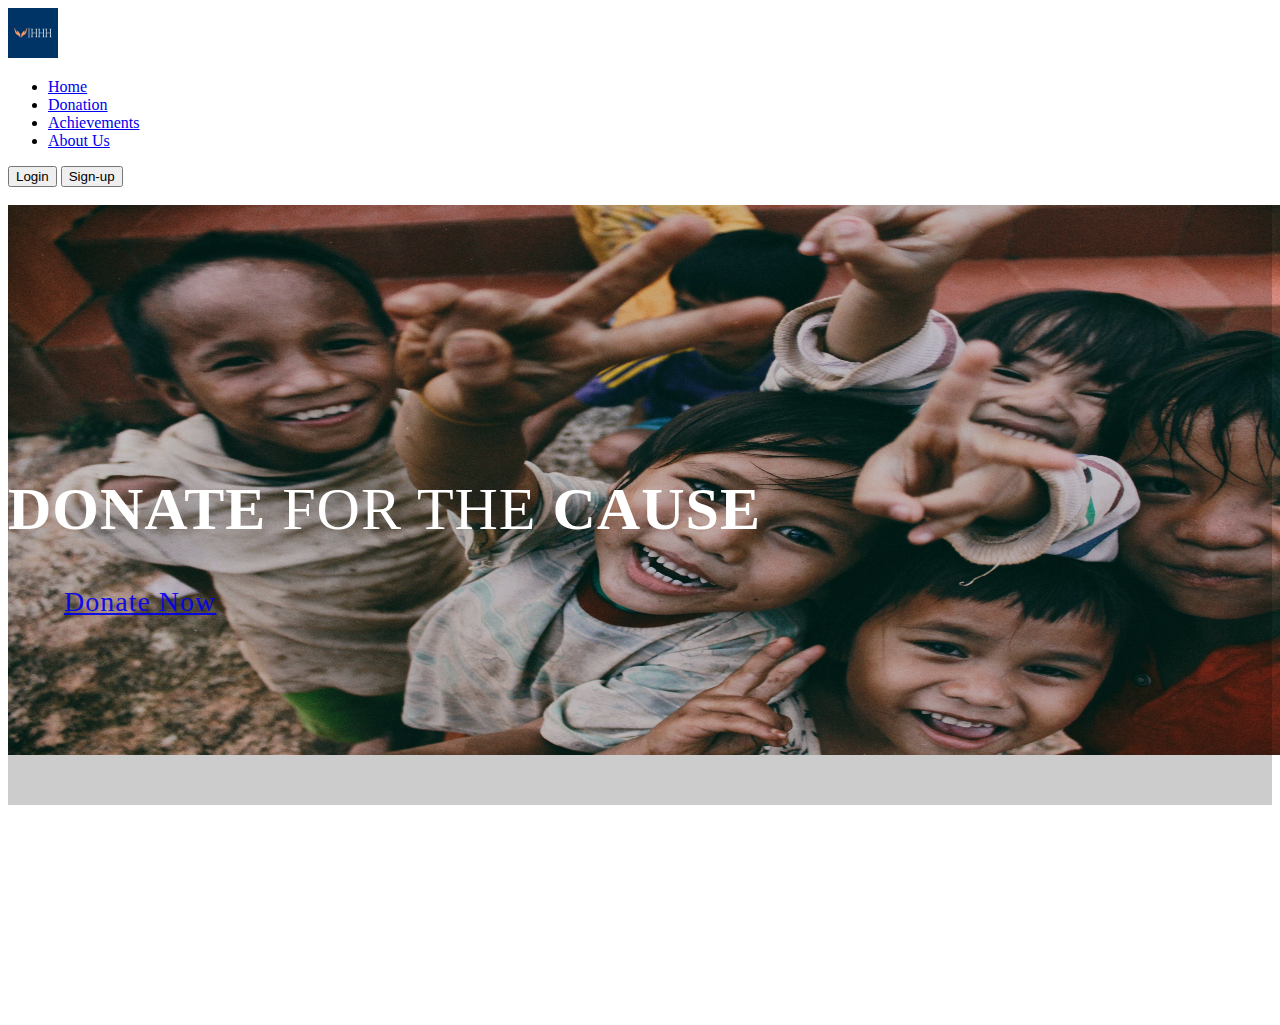
<file: index.html>
<!DOCTYPE html>
<html lang="en" dir="ltr">
  <head>
    <meta charset="utf-8">
    <title>Helping Hands</title>
    <link href="https://cdn.jsdelivr.net/npm/bootstrap@5.3.0/dist/css/bootstrap.min.css" rel="stylesheet" integrity="sha384-9ndCyUaIbzAi2FUVXJi0CjmCapSmO7SnpJef0486qhLnuZ2cdeRhO02iuK6FUUVM" crossorigin="anonymous">
    <link rel="stylesheet" href="style1.css">
  </head>
  <body>

    <header class="p-3 text-bg-dark">
  <div class="container">
    <div class="d-flex flex-wrap align-items-center justify-content-center justify-content-lg-start">
      <a href="index.html" class="d-flex align-items-center mb-2 mb-lg-0 text-white text-decoration-none">
        <img class="image"src="./images/logo.jpg" height="50px">
      </a>

      <ul class="nav col-12 col-lg-auto me-lg-auto mb-2 justify-content-center mb-md-0">
        <li><a href="index.html" class="nav-link px-2 text-secondary">Home</a></li>
        <li><a href="donation.html" class="nav-link px-2 text-white">Donation</a></li>
        <li><a href="achievement.html" class="nav-link px-2 text-white">Achievements</a></li>
        <li><a href="about_us.html" class="nav-link px-2 text-white">About Us</a></li>
      </ul>

      <div class="text-end">
        <a href="login.html"><button type="button" class="btn btn-outline-light me-2">Login</button></a>
        <a href="signup.html"><button type="button" class="btn btn-warning">Sign-up</button></a>
      </div>
    </div>
  </div>

  </header>
<div class="l1">
  <img class="imaage"src="images/pic.jpg" alt="">
  <div class="l2"></div>
  <div class="l3 text-center" data-stellar-background-ratio="0.5">
      <h2><strong>Donate</strong> for the <strong>Cause</strong></h2><br>
      <span><a class="btn btn-primary btn-lg" href="donation.html">Donate Now</a></span>
    </div>
  </div>

      <script src="https://cdn.jsdelivr.net/npm/bootstrap@5.3.0/dist/js/bootstrap.bundle.min.js" integrity="sha384-geWF76RCwLtnZ8qwWowPQNguL3RmwHVBC9FhGdlKrxdiJJigb/j/68SIy3Te4Bkz" crossorigin="anonymous"></script>
  </body>
</html>
</file>
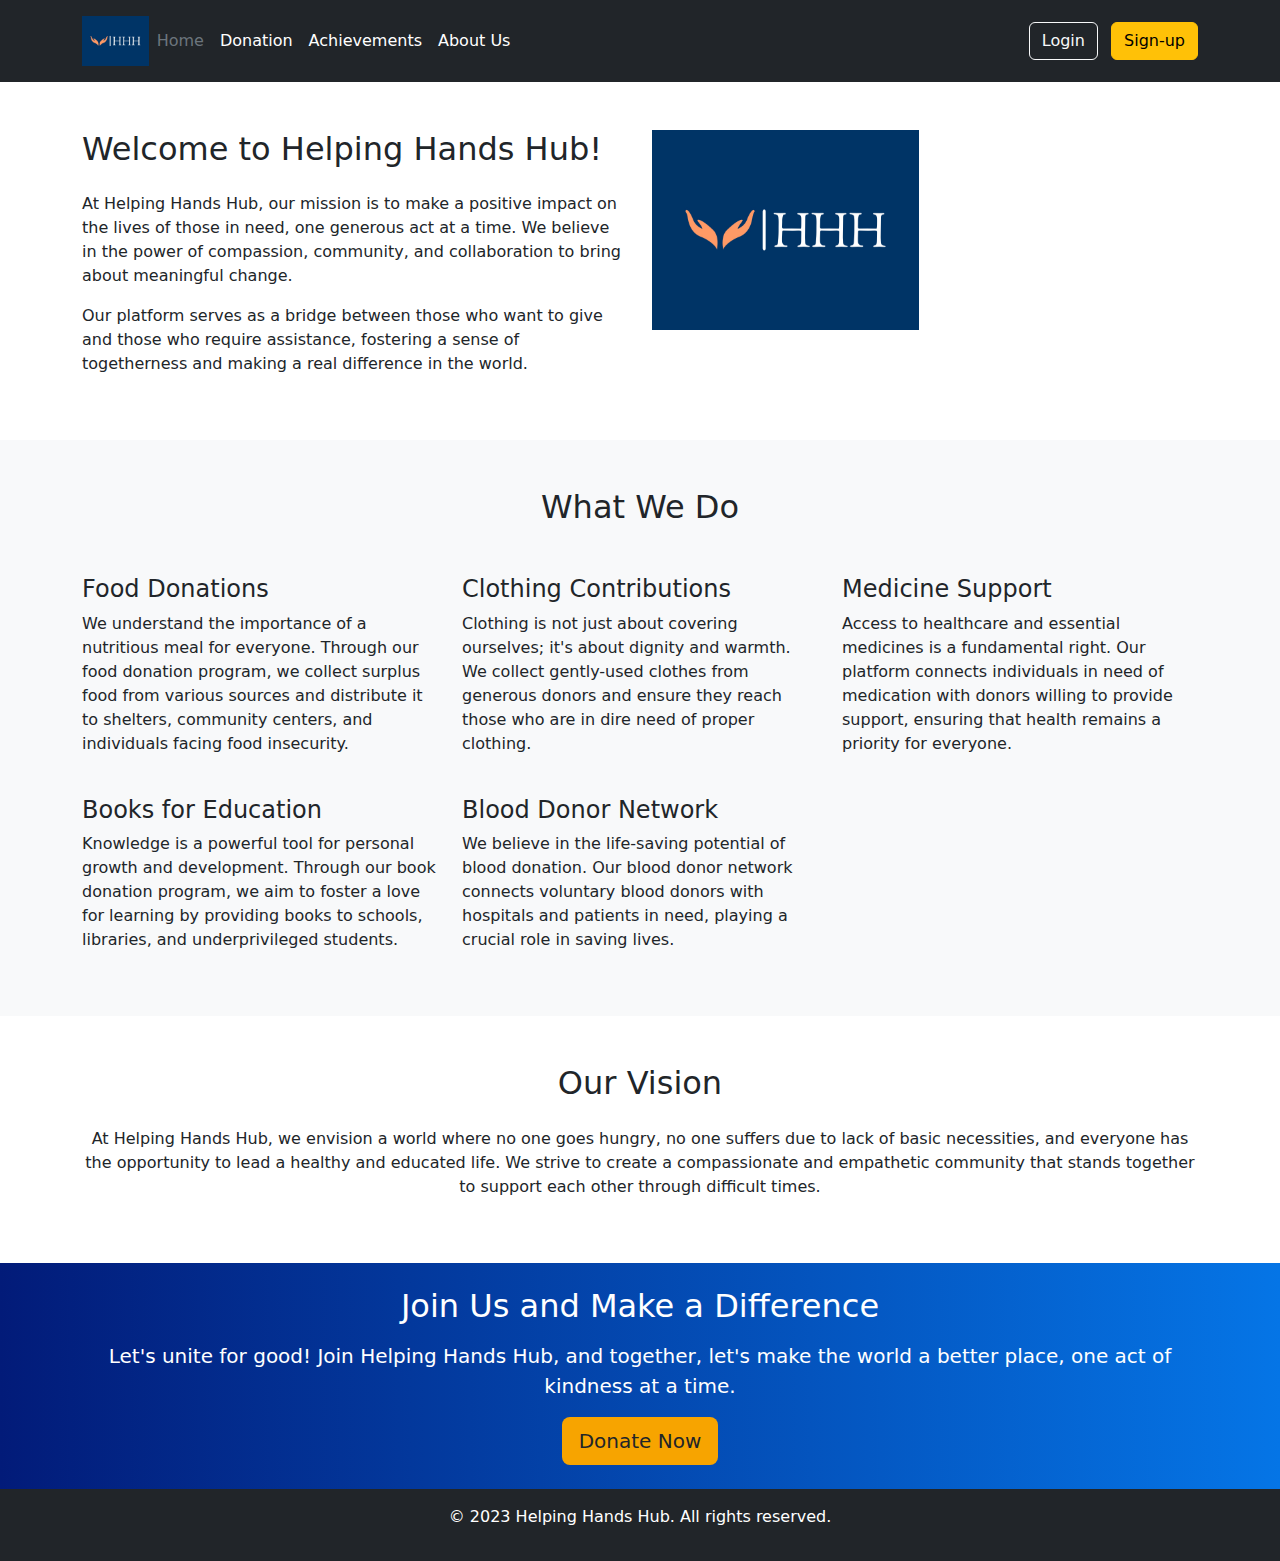
<file: about_us.html>
<!DOCTYPE html>
<html lang="en">

<head>
  <meta charset="UTF-8">
  <meta name="viewport" content="width=device-width, initial-scale=1.0">
  <title>Helping Hands Hub - About Us</title>
  <!-- Bootstrap CSS -->
  <link href="https://cdn.jsdelivr.net/npm/bootstrap@5.3.0-alpha1/dist/css/bootstrap.min.css" rel="stylesheet">
  <style>



.sec{
  background: #0575E6;
background: -webkit-linear-gradient(to right, #021B79, #0575E6);
background: linear-gradient(to right, #021B79, #0575E6);
}

.donate-btn{
  background: #f7a400;
}
  </style>
</head>

<body>
  <!-- Navigation Bar -->
  <header class="p-3 text-bg-dark">
    <div class="container">
      <div class="d-flex flex-wrap align-items-center justify-content-center justify-content-lg-start">
        <a href="landing.html" class="d-flex align-items-center mb-2 mb-lg-0 text-white text-decoration-none">
          <img src="./images/logo.jpeg" height="50px">
        </a>

        <ul class="nav col-12 col-lg-auto me-lg-auto mb-2 justify-content-center mb-md-0">
          <li><a href="landing.html" class="nav-link px-2 text-secondary">Home</a></li>
          <li><a href="donation.html" class="nav-link px-2 text-white">Donation</a></li>
          <li><a href="achievement.html" class="nav-link px-2 text-white">Achievements</a></li>
          <li><a href="about_us.html" class="nav-link px-2 text-white">About Us</a></li>
        </ul>

        <div class="text-end">
          <a href="login.html"><button type="button" class="btn btn-outline-light me-2">Login</button></a>
          <a href="signup.html"><button type="button" class="btn btn-warning">Sign-up</button></a>
        </div>
      </div>
    </div>
  </header>

  <!-- About Us Section -->
  <section class="py-5">
    <div class="container">
      <div class="row">
        <div class="col-md-6">
          <h2 class="mb-4">Welcome to Helping Hands Hub!</h2>
          <p>
            At Helping Hands Hub, our mission is to make a positive impact on the lives of those in need, one generous act
            at a time. We believe in the power of compassion, community, and collaboration to bring about meaningful
            change.
          </p>
          <p>
            Our platform serves as a bridge between those who want to give and those who require assistance, fostering a
            sense of togetherness and making a real difference in the world.
          </p>
        </div>
        <div class="col-md-6">
          <img src="./images/logo.jpeg" alt="Helping Hands Hub" height="200px">
        </div>
      </div>
    </div>
  </section>

  <!-- Our Services Section -->
  <section class="bg-light py-5">
    <div class="container">
      <h2 class="text-center mb-5">What We Do</h2>
      <div class="row">
        <div class="col-md-4">
          <h4>Food Donations</h4>
          <p>
            We understand the importance of a nutritious meal for everyone. Through our food donation program, we collect
            surplus food from various sources and distribute it to shelters, community centers, and individuals facing
            food insecurity.
          </p>
        </div>
        <div class="col-md-4">
          <h4>Clothing Contributions</h4>
          <p>
            Clothing is not just about covering ourselves; it's about dignity and warmth. We collect gently-used clothes
            from generous donors and ensure they reach those who are in dire need of proper clothing.
          </p>
        </div>
        <div class="col-md-4">
          <h4>Medicine Support</h4>
          <p>
            Access to healthcare and essential medicines is a fundamental right. Our platform connects individuals in need
            of medication with donors willing to provide support, ensuring that health remains a priority for everyone.
          </p>
        </div>
      </div>
      <div class="row mt-4">
        <div class="col-md-4">
          <h4>Books for Education</h4>
          <p>
            Knowledge is a powerful tool for personal growth and development. Through our book donation program, we aim
            to foster a love for learning by providing books to schools, libraries, and underprivileged students.
          </p>
        </div>
        <div class="col-md-4">
          <h4>Blood Donor Network</h4>
          <p>
            We believe in the life-saving potential of blood donation. Our blood donor network connects voluntary blood
            donors with hospitals and patients in need, playing a crucial role in saving lives.
          </p>
        </div>
        <div class="col-md-4">
          <!-- Add more services here if needed -->
        </div>
      </div>
    </div>
  </section>

  <!-- Vision Section -->
  <section class="py-5">
    <div class="container">
      <h2 class="text-center mb-4">Our Vision</h2>
      <p class="text-center">
        At Helping Hands Hub, we envision a world where no one goes hungry, no one suffers due to lack of basic
        necessities, and everyone has the opportunity to lead a healthy and educated life. We strive to create a
        compassionate and empathetic community that stands together to support each other through difficult times.
      </p>
    </div>
  </section>

  <!-- Call to Action Section -->
  <section class="sec py-4">
    <div class="container">
      <div class="text-center text-white">
        <h2 class="mb-3">Join Us and Make a Difference</h2>
        <p class="lead">
          Let's unite for good! Join Helping Hands Hub, and together, let's make the world a better place, one act of
          kindness at a time.
        </p>
        <a href="donation.html" class="btn donate-btn btn-lg">Donate Now</a>
      </div>
    </div>
  </section>

  <!-- Footer Section -->
  <footer class="bg-dark text-white text-center py-3">
    <p>&copy; 2023 Helping Hands Hub. All rights reserved.</p>
  </footer>

  <!-- Bootstrap JS and jQuery -->
  <script src="https://cdn.jsdelivr.net/npm/@popperjs/core@2.9.1/dist/umd/popper.min.js"></script>
  <script src="https://cdn.jsdelivr.net/npm/bootstrap@5.3.0-alpha1/dist/js/bootstrap.min.js"></script>
</body>

</html>
</file>
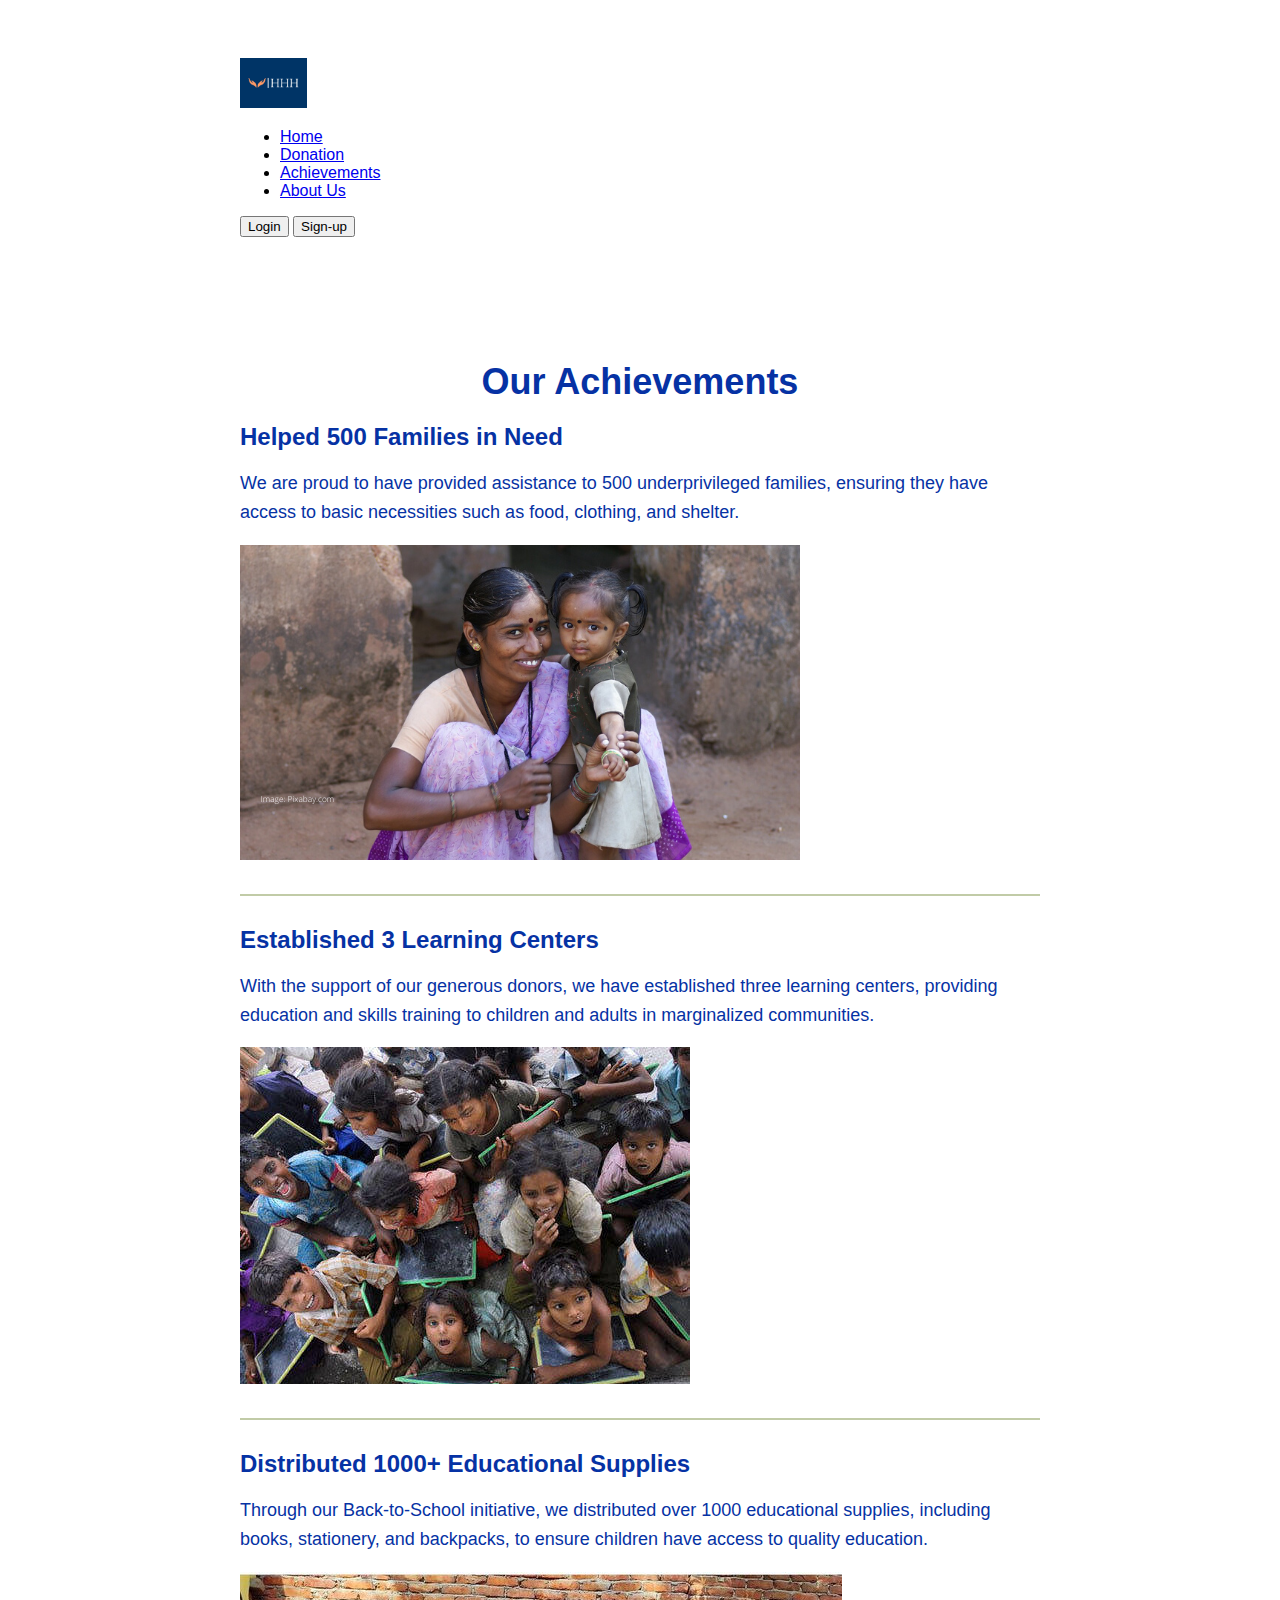
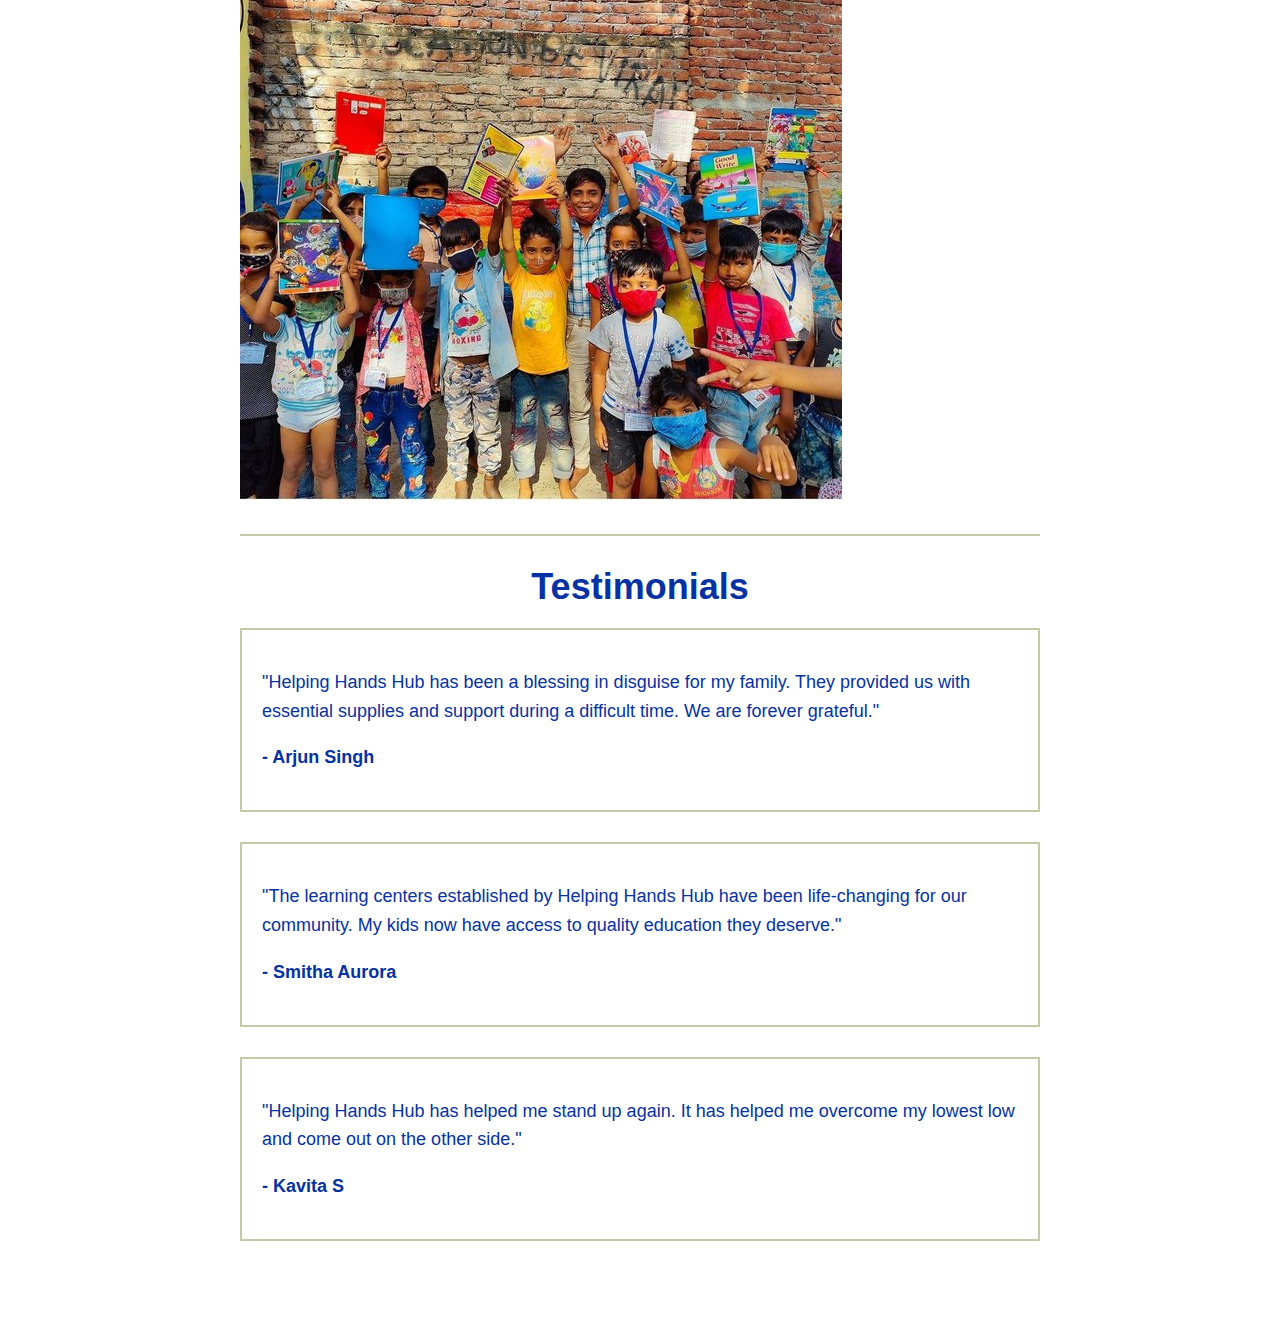
<file: achievement.html>
<!DOCTYPE html>
<html lang="en">
<head>
  <meta charset="UTF-8">
  <meta name="viewport" content="width=device-width, initial-scale=1.0">
  <title>Achievements - Helping Hands Hub</title>
  <link href="https://cdn.jsdelivr.net/npm/bootstrap@5.3.1/dist/css/bootstrap.min.css" rel="stylesheet"
    integrity="sha384-4bw+/aepP/YC94hEpVNVgiZdgIC5+VKNBQNGCHeKRQN+PtmoHDEXuppvnDJzQIu9" crossorigin="anonymous">
  <style>
    body {
      font-family: Arial, sans-serif;
      background-color: white;
    }

    .container {
      max-width: 800px;
      margin: 0 auto;
      padding: 50px;
      background-color: transparent;
    }
    h1 {
      color: #0632A4;
      font-size: 36px;
      margin-bottom: 20px;
      text-align: center;
    }
    p {
      font-size: 18px;
      line-height: 1.6;
      color: #0632A4;
    }
    .achievement-item {
      margin-bottom: 30px;
      border-bottom: 2px solid #C1CBA7;
      padding-bottom: 20px;
    }
    .achievement-item h2 {
      color: #0632A4;
      font-size: 24px;
      margin-bottom: 10px;
    }
    .achievement-item p {
      color: #0632A4;
    }
    .achievement-image {
      max-width: 100%;
      margin-bottom: 10px;
    }
    .testimonial {
      margin-bottom: 30px;
      border: 2px solid #C1CBA7;
      padding: 20px;
    }
    .testimonial p {
      color: #0632A4;
    }
    .testimonial-author {
      font-weight: bold;
      color: #0632A4;
      margin-top: 10px;
    }
  </style>
</head>
<body>
  <header class="p-3 text-bg-dark">
    <div class="container">
      <div class="d-flex flex-wrap align-items-center justify-content-center justify-content-lg-start">
        <a href="landing.html" class="d-flex align-items-center mb-2 mb-lg-0 text-white text-decoration-none">
          <img src="./images/logo.jpeg" height="50px">
        </a>

        <ul class="nav col-12 col-lg-auto me-lg-auto mb-2 justify-content-center mb-md-0">
          <li><a href="landing.html" class="nav-link px-2 text-secondary">Home</a></li>
          <li><a href="donation.html" class="nav-link px-2 text-white">Donation</a></li>
          <li><a href="achievement.html" class="nav-link px-2 text-white">Achievements</a></li>
          <li><a href="about_us.html" class="nav-link px-2 text-white">About Us</a></li>
        </ul>

        <div class="text-end">
          <a href="login.html"><button type="button" class="btn btn-outline-light me-2">Login</button></a>
          <a href="signup.html"><button type="button" class="btn btn-warning">Sign-up</button></a>
        </div>
      </div>
    </div>
  </header>
  <div class="container">
    <h1>Our Achievements</h1>
    <div class="achievement-item">
      <h2>Helped 500 Families in Need</h2>
      <p>We are proud to have provided assistance to 500 underprivileged families, ensuring they have access to basic necessities such as food, clothing, and shelter.</p>
      <img src="family.png" class="achievement-image" alt="Helped Families">
    </div>

    <div class="achievement-item">
      <h2>Established 3 Learning Centers</h2>
      <p>With the support of our generous donors, we have established three learning centers, providing education and skills training to children and adults in marginalized communities.</p>
      <img src="learning_center.jpg" class="achievement-image" alt="Learning Centers">
    </div>

    <div class="achievement-item">
      <h2>Distributed 1000+ Educational Supplies</h2>
      <p>Through our Back-to-School initiative, we distributed over 1000 educational supplies, including books, stationery, and backpacks, to ensure children have access to quality education.</p>
      <img src="edu.jpg" class="achievement-image" alt="Educational Supplies">
    </div>

    <h1>Testimonials</h1>
    <div class="testimonial">
      <p>"Helping Hands Hub has been a blessing in disguise for my family. They provided us with essential supplies and support during a difficult time. We are forever grateful."</p>
      <p class="testimonial-author">- Arjun Singh</p>
    </div>

    <div class="testimonial">
      <p>"The learning centers established by Helping Hands Hub have been life-changing for our community. My kids now have access to quality education they deserve."</p>
      <p class="testimonial-author">- Smitha Aurora</p>
    </div>

    <div class="testimonial">
      <p>"Helping Hands Hub has helped me stand up again. It has helped me overcome my lowest low and come out on the other side."</p>
      <p class="testimonial-author">- Kavita S</p>
    </div>
  </div>

  <!-- Bootstrap JS and jQuery -->
  <script src="https://cdn.jsdelivr.net/npm/@popperjs/core@2.9.1/dist/umd/popper.min.js"></script>
  <script src="https://cdn.jsdelivr.net/npm/bootstrap@5.3.0/dist/js/bootstrap.min.js"></script>
</body>
</html>
</file>
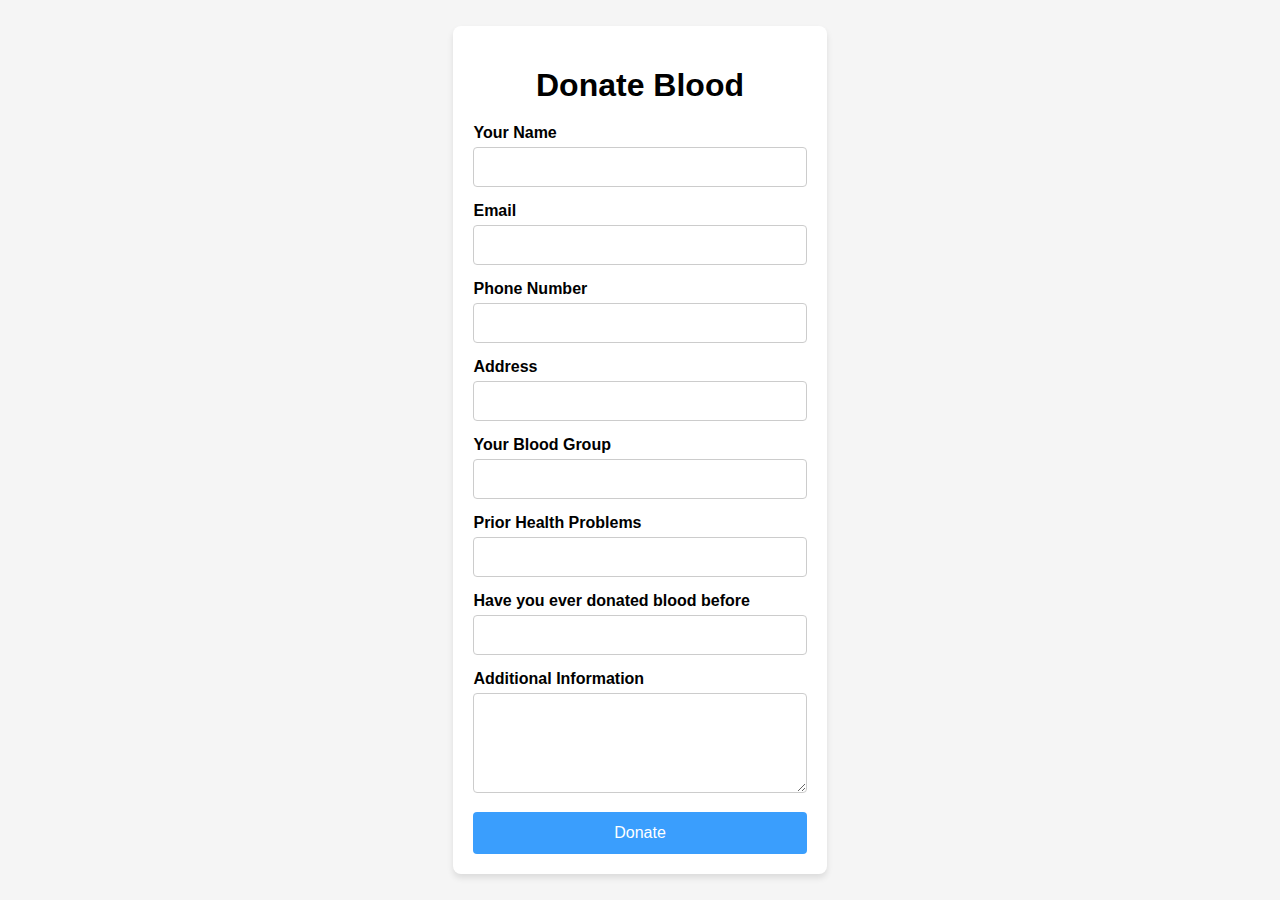
<file: donate_blood.html>
<!DOCTYPE html>
<html lang="en">
<head>
  <meta charset="UTF-8">
  <meta name="viewport" content="width=device-width, initial-scale=1.0">
  <title>Donate Books Form</title>
  <style>
    body {
      font-family: Arial, sans-serif;
      background-color: #f5f5f5;
      margin: 0;
      padding: 0;
      display: flex;
      justify-content: center;
      align-items: center;
      height: 100vh;
    }
    .container {
      max-width: 400px;
      background-color: #fff;
      border-radius: 8px;
      box-shadow: 0 4px 6px rgba(0, 0, 0, 0.1);
      padding: 20px;
    }
    h1 {
      text-align: center;
      margin-bottom: 20px;
    }
    label {
      display: block;
      font-weight: bold;
      margin-bottom: 5px;
    }
    input[type="text"],
    select,
    textarea {
      width: 100%;
      padding: 10px;
      margin-bottom: 15px;
      border: 1px solid #ccc;
      border-radius: 4px;
      box-sizing: border-box;
      font-size: 16px;
    }
    textarea {
      resize: vertical;
      height: 100px;
    }
    input[type="submit"] {
      background-color: #3a9efd;
      color: #fff;
      padding: 12px 20px;
      border: none;
      border-radius: 4px;
      cursor: pointer;
      font-size: 16px;
      transition: background-color 0.3s ease;
      width: 100%;
    }
    input[type="submit"]:hover {
      background-color: #45a049;
    }

    .popup {
    position: fixed;
    top: 50%;
    left: 50%;
    transform: translate(-50%, -50%);
    background: #fff;
    width: 500px;
    height: 300px;
    box-shadow: 0 25px 50px #3e4491,
    0 0 0 1000px #3a9efd;
    display: flex;
    flex-direction: column;
    justify-content: center;
    align-items: center;
    padding: 40px;
    visibility: hidden;
    border-radius: 5px;
}

.popup.active {
    visibility: visible;
}

.popup h2 {
    font-size: 24px;
    font-weight: 500;
    margin-bottom: 20px;
}

.close {
    position: absolute;
    top: 15px;
    right: 15px;
    padding: 10px;
    background: #3e4491;
    color: #fff;
    cursor: pointer;
    border-radius: 5px;
    font-size: 16px;
}

#my-canvas{
    position: fixed;
    top: 0;
    left: 0;
    width: 100%;
    height: 100vh;
    z-index: 100000;
    visibility: hidden;
    pointer-events: none;
}

#my-canvas.active{
    visibility: visible;
}
  </style>
</head>
<body>
  <div class="container">
    <h1>Donate Blood</h1>
    <form action="/submit_blood_donation" method="post">
        <label for="name">Your Name</label>
        <input type="text" id="name" name="name" required>
  
        <label for="email">Email</label>
        <input type="text" id="email" name="email" required>
  
        <label for="phone">Phone Number</label>
        <input type="text" id="phone" name="phone" required>
  
        <label for="address">Address</label>
        <input type="text" id="address" name="address" required>
  
        <label for="blood_group">Your Blood Group</label>
        <input type="text" id="blood_group" name="blood_group" required>
  
        <label for="prior_health_problems">Prior Health Problems</label>
        <input type="text" id="prior_health_problems" name="prior_health_pronlems" required>
  
        <label for="past_donation">Have you ever donated blood before</label>
        <input type="text" id="past_donation" name="past_donation">
  
        <label for="additional_info">Additional Information</label>
        <textarea id="additional_info" name="additional_info"></textarea>

      <input type="submit" value="Donate" class="donate-btn">
    </form>
  </div>
  <div class="popup">
    <h2></h2>
    <b class="close">X</b>
  </div>
  <canvas id="my-canvas"></canvas>
  <script src="confetti.js"></script>
  <script>
    const donateBtn = document.querySelector(".donate-btn");
    const myCanvas = document.getElementById("my-canvas");
    const popup = document.querySelector(".popup");
    const popupText = popup.querySelector("h2");
    const close = popup.querySelector(".close");

    function showPopup() {
      let first = `Congratulations! You are one step ahead in bringing a change.`;
      popupText.innerHTML = "<center>" + first + "</center>";
      popup.classList.add("active");
      myCanvas.classList.add("active");

      //calling confetti
      var confettiSettings = { target: "my-canvas" };
      var confetti = new ConfettiGenerator(confettiSettings);
      confetti.render();
    }

    function hidePopup() {
      popup.classList.remove("active");
      myCanvas.classList.remove("active");
    }

    function closeTab() {
    window.close(); // Close the current tab (browser window)
  }

    donateBtn.addEventListener("click", function(event) {
      event.preventDefault(); // Prevent form submission for demonstration purposes

      // Your submit button logic here (e.g., checking if the input is correct, etc.)
      // Once the submit button is clicked and the input is correct, call the showPopup() function
      showPopup();
    });

    close.addEventListener("click", function() {
    hidePopup();
    closeTab(); // Call the closeTab() function to close the tab
  });
  </script>
</body>
</html>
</file>
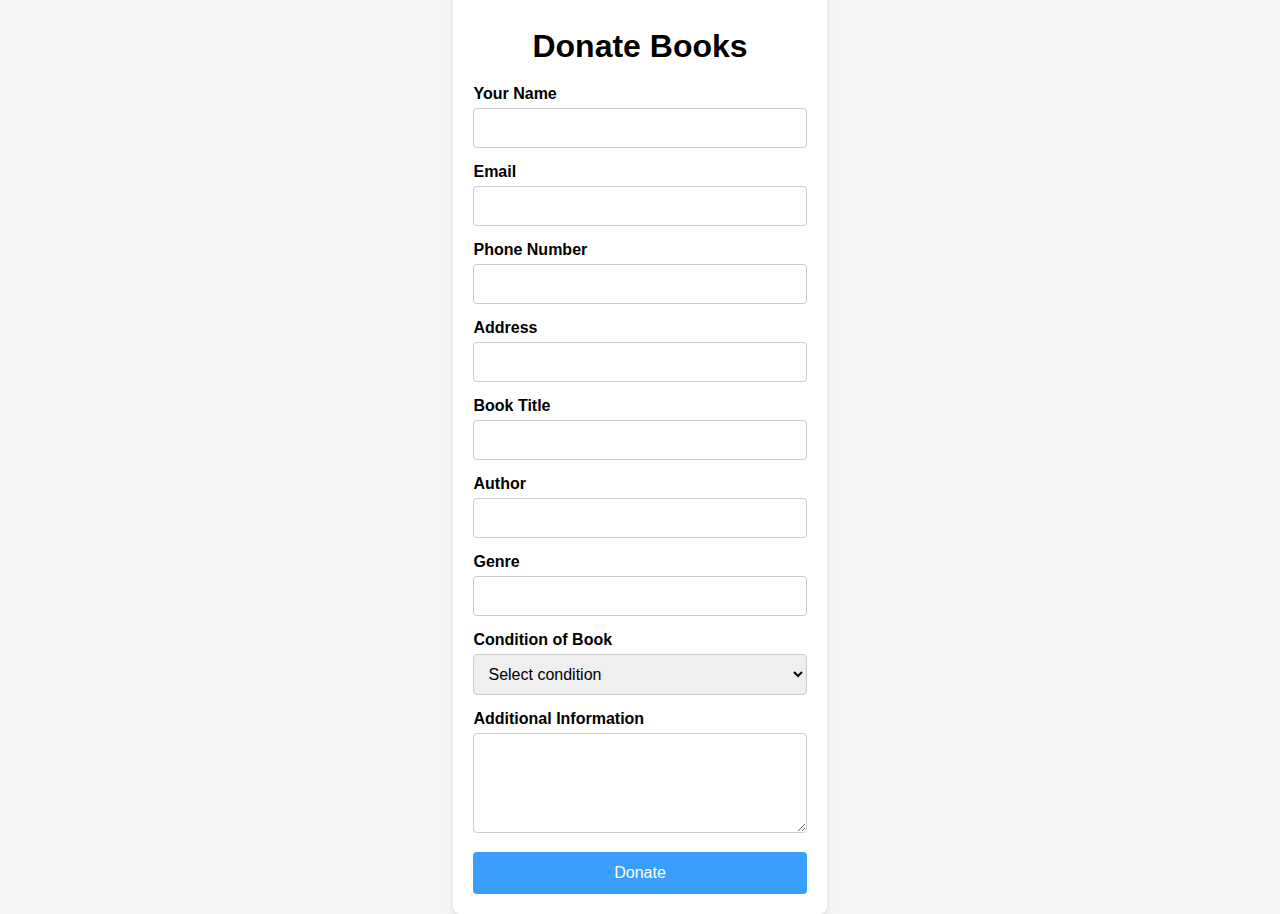
<file: donate_books.html>
<!DOCTYPE html>
<html lang="en">
<head>
  <meta charset="UTF-8">
  <meta name="viewport" content="width=device-width, initial-scale=1.0">
  <title>Donate Books Form</title>
  <style>
    body {
      font-family: Arial, sans-serif;
      background-color: #f5f5f5;
      margin: 0;
      padding: 0;
      display: flex;
      justify-content: center;
      align-items: center;
      height: 100vh;
    }
    .container {
      max-width: 400px;
      background-color: #fff;
      border-radius: 8px;
      box-shadow: 0 4px 6px rgba(0, 0, 0, 0.1);
      padding: 20px;
    }
    h1 {
      text-align: center;
      margin-bottom: 20px;
    }
    label {
      display: block;
      font-weight: bold;
      margin-bottom: 5px;
    }
    input[type="text"],
    select,
    textarea {
      width: 100%;
      padding: 10px;
      margin-bottom: 15px;
      border: 1px solid #ccc;
      border-radius: 4px;
      box-sizing: border-box;
      font-size: 16px;
    }
    textarea {
      resize: vertical;
      height: 100px;
    }
    input[type="submit"] {
      background-color: #3a9efd;
      color: #fff;
      padding: 12px 20px;
      border: none;
      border-radius: 4px;
      cursor: pointer;
      font-size: 16px;
      transition: background-color 0.3s ease;
      width: 100%;
    }
    input[type="submit"]:hover {
      background-color: #45a049;
    }

    .popup {
    position: fixed;
    top: 50%;
    left: 50%;
    transform: translate(-50%, -50%);
    background: #fff;
    width: 500px;
    height: 300px;
    box-shadow: 0 25px 50px #3e4491,
    0 0 0 1000px #3a9efd;
    display: flex;
    flex-direction: column;
    justify-content: center;
    align-items: center;
    padding: 40px;
    visibility: hidden;
    border-radius: 5px;
}

.popup.active {
    visibility: visible;
}

.popup h2 {
    font-size: 24px;
    font-weight: 500;
    margin-bottom: 20px;
}

.close {
    position: absolute;
    top: 15px;
    right: 15px;
    padding: 10px;
    background: #3e4491;
    color: #fff;
    cursor: pointer;
    border-radius: 5px;
    font-size: 16px;
}

#my-canvas{
    position: fixed;
    top: 0;
    left: 0;
    width: 100%;
    height: 100vh;
    z-index: 100000;
    visibility: hidden;
    pointer-events: none;
}

#my-canvas.active{
    visibility: visible;
}
  </style>
</head>
<body>
  <div class="container">
    <h1>Donate Books</h1>
    <form action="/submit_books_donation" method="post">
      <label for="name">Your Name</label>
      <input type="text" id="name" name="name" required>

      <label for="email">Email</label>
      <input type="text" id="email" name="email" required>

      <label for="phone">Phone Number</label>
      <input type="text" id="phone" name="phone" required>

      <label for="address">Address</label>
      <input type="text" id="address" name="address" required>

      <label for="book_title">Book Title</label>
      <input type="text" id="book_title" name="book_title" required>

      <label for="author">Author</label>
      <input type="text" id="author" name="author" required>

      <label for="genre">Genre</label>
      <input type="text" id="genre" name="genre">

      <label for="condition">Condition of Book</label>
      <select id="condition" name="condition" required>
        <option value="" disabled selected>Select condition</option>
        <option value="new">New</option>
        <option value="like_new">Like New</option>
        <option value="good">Good</option>
        <option value="fair">Fair</option>
      </select>

      <label for="additional_info">Additional Information</label>
      <textarea id="additional_info" name="additional_info"></textarea>

      <input type="submit" value="Donate" class="donate-btn">
    </form>
  </div>
  <div class="popup">
    <h2></h2>
    <b class="close">X</b>
  </div>
  <canvas id="my-canvas"></canvas>
  <script src="confetti.js"></script>
  <script>
    const donateBtn = document.querySelector(".donate-btn");
    const myCanvas = document.getElementById("my-canvas");
    const popup = document.querySelector(".popup");
    const popupText = popup.querySelector("h2");
    const close = popup.querySelector(".close");

    function showPopup() {
      let first = `Congratulations! You are one step ahead in bringing a change.`;
      popupText.innerHTML = "<center>" + first + "</center>";
      popup.classList.add("active");
      myCanvas.classList.add("active");

      //calling confetti
      var confettiSettings = { target: "my-canvas" };
      var confetti = new ConfettiGenerator(confettiSettings);
      confetti.render();
    }

    function hidePopup() {
      popup.classList.remove("active");
      myCanvas.classList.remove("active");
    }

    function closeTab() {
    window.close(); // Close the current tab (browser window)
  }

    donateBtn.addEventListener("click", function(event) {
      event.preventDefault(); // Prevent form submission for demonstration purposes

      // Your submit button logic here (e.g., checking if the input is correct, etc.)
      // Once the submit button is clicked and the input is correct, call the showPopup() function
      showPopup();
    });

    close.addEventListener("click", function() {
    hidePopup();
    closeTab(); // Call the closeTab() function to close the tab
  });
  </script>
</body>
</html>
</file>
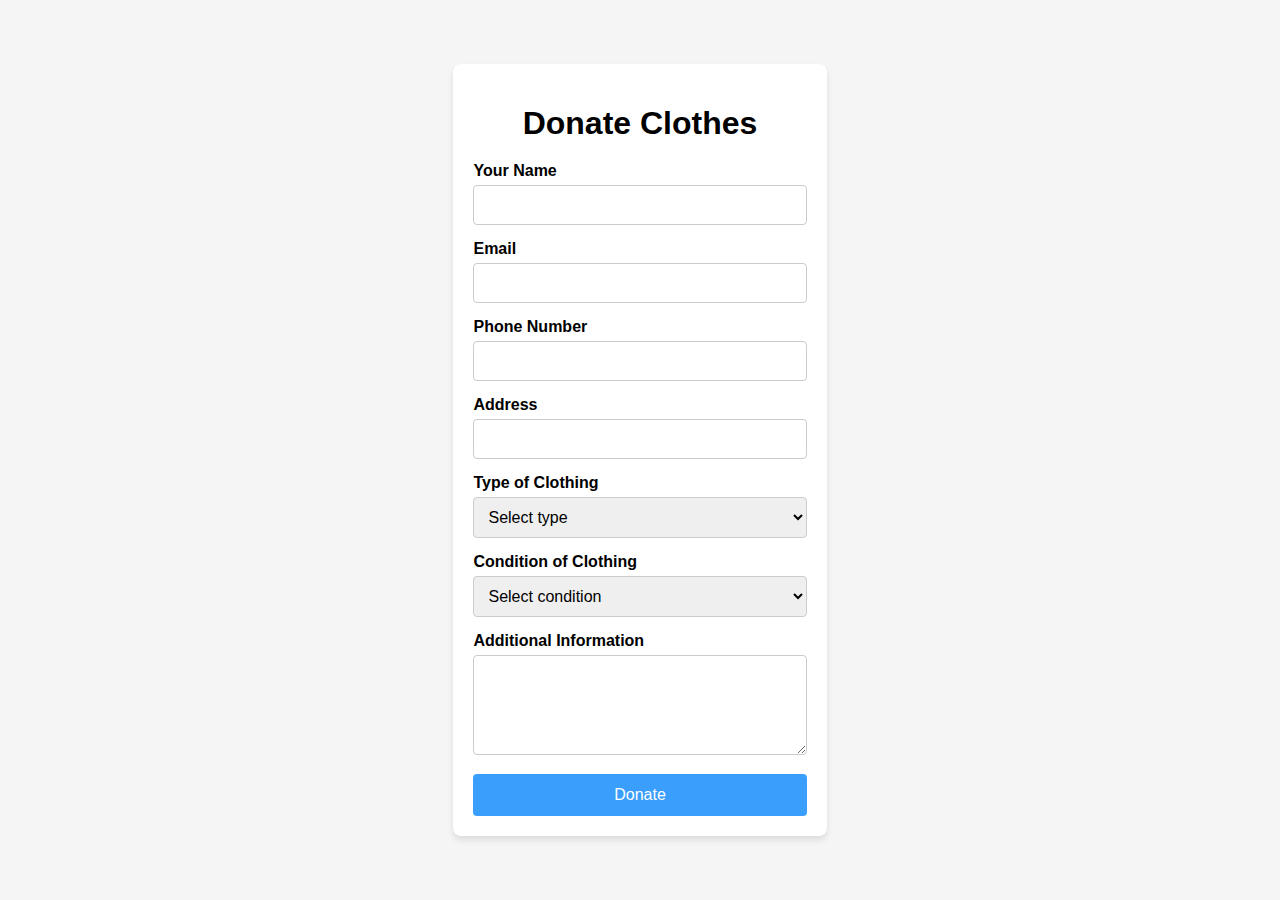
<file: donate_clothes.html>
<!DOCTYPE html>
<html lang="en">
<head>
  <meta charset="UTF-8">
  <meta name="viewport" content="width=device-width, initial-scale=1.0">
  <title>Donate Clothes Form</title>
  <style>
    body {
      font-family: Arial, sans-serif;
      background-color: #f5f5f5;
      margin: 0;
      padding: 0;
      display: flex;
      justify-content: center;
      align-items: center;
      height: 100vh;
    }
    .container {
      max-width: 400px;
      background-color: #fff;
      border-radius: 8px;
      box-shadow: 0 4px 6px rgba(0, 0, 0, 0.1);
      padding: 20px;
    }
    h1 {
      text-align: center;
      margin-bottom: 20px;
    }
    label {
      display: block;
      font-weight: bold;
      margin-bottom: 5px;
    }
    input[type="text"],
    select,
    textarea {
      width: 100%;
      padding: 10px;
      margin-bottom: 15px;
      border: 1px solid #ccc;
      border-radius: 4px;
      box-sizing: border-box;
      font-size: 16px;
    }
    textarea {
      resize: vertical;
      height: 100px;
    }
    input[type="submit"] {
      background-color: #3a9efd;
      color: #fff;
      padding: 12px 20px;
      border: none;
      border-radius: 4px;
      cursor: pointer;
      font-size: 16px;
      transition: background-color 0.3s ease;
      width: 100%;
    }
    input[type="submit"]:hover {
      background-color: #45a049;
    }

    .popup {
    position: fixed;
    top: 50%;
    left: 50%;
    transform: translate(-50%, -50%);
    background: #fff;
    width: 500px;
    height: 300px;
    box-shadow: 0 25px 50px #3e4491,
    0 0 0 1000px #3a9efd;
    display: flex;
    flex-direction: column;
    justify-content: center;
    align-items: center;
    padding: 40px;
    visibility: hidden;
    border-radius: 5px;
}

.popup.active {
    visibility: visible;
}

.popup h2 {
    font-size: 24px;
    font-weight: 500;
    margin-bottom: 20px;
}

.close {
    position: absolute;
    top: 15px;
    right: 15px;
    padding: 10px;
    background: #3e4491;
    color: #fff;
    cursor: pointer;
    border-radius: 5px;
    font-size: 16px;
}

#my-canvas{
    position: fixed;
    top: 0;
    left: 0;
    width: 100%;
    height: 100vh;
    z-index: 100000;
    visibility: hidden;
    pointer-events: none;
}

#my-canvas.active{
    visibility: visible;
}
  </style>
</head>
<body>
  <div class="container">
    <h1>Donate Clothes</h1>
    <form action="/submit_donation" method="post">
      <label for="name">Your Name</label>
      <input type="text" id="name" name="name" required>

      <label for="email">Email</label>
      <input type="text" id="email" name="email" required>

      <label for="phone">Phone Number</label>
      <input type="text" id="phone" name="phone" required>

      <label for="address">Address</label>
      <input type="text" id="address" name="address" required>

      <label for="clothing_type">Type of Clothing</label>
      <select id="clothing_type" name="clothing_type" required>
        <option value="" disabled selected>Select type</option>
        <option value="men">Men</option>
        <option value="women">Women</option>
        <option value="children">Children</option>
        <option value="unisex">Unisex</option>
      </select>

      <label for="clothing_condition">Condition of Clothing</label>
      <select id="clothing_condition" name="clothing_condition" required>
        <option value="" disabled selected>Select condition</option>
        <option value="new">New</option>
        <option value="gently_used">Gently Used</option>
        <option value="worn">Worn</option>
      </select>

      <label for="additional_info">Additional Information</label>
      <textarea id="additional_info" name="additional_info"></textarea>

      <input type="submit" value="Donate" class="donate-btn">
    </form>
  </div>
  <div class="popup">
    <h2></h2>
    <b class="close">X</b>
  </div>
  <canvas id="my-canvas"></canvas>
  <script src="confetti.js"></script>
  <script>
    const donateBtn = document.querySelector(".donate-btn");
    const myCanvas = document.getElementById("my-canvas");
    const popup = document.querySelector(".popup");
    const popupText = popup.querySelector("h2");
    const close = popup.querySelector(".close");

    function showPopup() {
      let first = `Congratulations! You are one step ahead in bringing a change.`;
      popupText.innerHTML = "<center>" + first + "</center>";
      popup.classList.add("active");
      myCanvas.classList.add("active");

      //calling confetti
      var confettiSettings = { target: "my-canvas" };
      var confetti = new ConfettiGenerator(confettiSettings);
      confetti.render();
    }

    function hidePopup() {
      popup.classList.remove("active");
      myCanvas.classList.remove("active");
    }

    function closeTab() {
    window.close(); // Close the current tab (browser window)
  }

    donateBtn.addEventListener("click", function(event) {
      event.preventDefault(); // Prevent form submission for demonstration purposes

      // Your submit button logic here (e.g., checking if the input is correct, etc.)
      // Once the submit button is clicked and the input is correct, call the showPopup() function
      showPopup();
    });

    close.addEventListener("click", function() {
    hidePopup();
    closeTab(); // Call the closeTab() function to close the tab
  });
  </script>
</body>
</html>
</file>
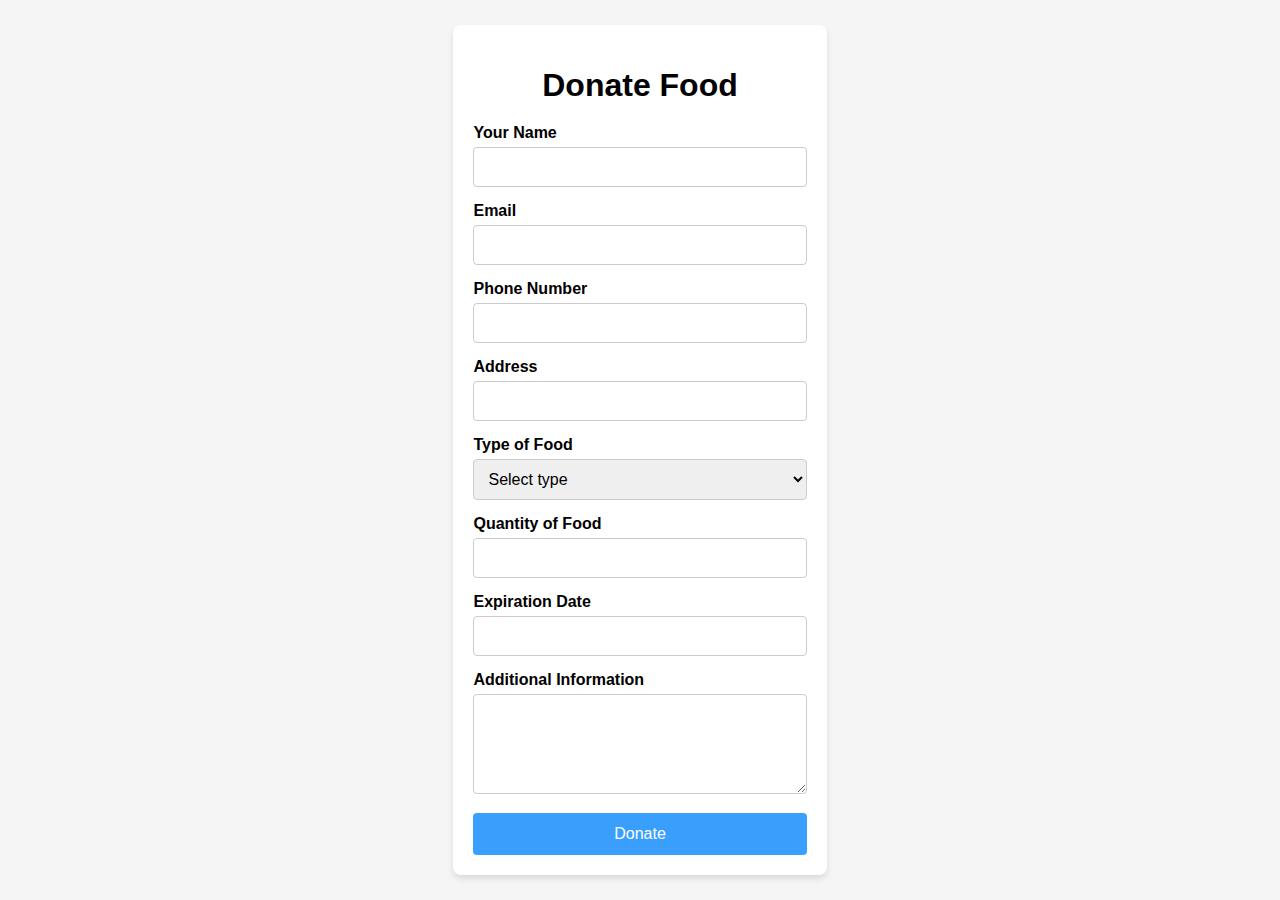
<file: donate_food.html>
<!DOCTYPE html>
<html lang="en">
<head>
  <meta charset="UTF-8">
  <meta name="viewport" content="width=device-width, initial-scale=1.0">
  <title>Donate Food Form</title>
  <style>
    body {
      font-family: Arial, sans-serif;
      background-color: #f5f5f5;
      margin: 0;
      padding: 0;
      display: flex;
      justify-content: center;
      align-items: center;
      height: 100vh;
    }
    .container {
      max-width: 400px;
      background-color: #fff;
      border-radius: 8px;
      box-shadow: 0 4px 6px rgba(0, 0, 0, 0.1);
      padding: 20px;
    }
    h1 {
      text-align: center;
      margin-bottom: 20px;
    }
    label {
      display: block;
      font-weight: bold;
      margin-bottom: 5px;
    }
    input[type="text"],
    select,
    textarea {
      width: 100%;
      padding: 10px;
      margin-bottom: 15px;
      border: 1px solid #ccc;
      border-radius: 4px;
      box-sizing: border-box;
      font-size: 16px;
    }
    textarea {
      resize: vertical;
      height: 100px;
    }
    input[type="submit"] {
      background-color: #3a9efd;
      color: #fff;
      padding: 12px 20px;
      border: none;
      border-radius: 4px;
      cursor: pointer;
      font-size: 16px;
      transition: background-color 0.3s ease;
      width: 100%;
    }
    input[type="submit"]:hover {
      background-color: #45a049;
    }

    .popup {
    position: fixed;
    top: 50%;
    left: 50%;
    transform: translate(-50%, -50%);
    background: #fff;
    width: 500px;
    height: 300px;
    box-shadow: 0 25px 50px #3e4491,
    0 0 0 1000px #3a9efd;
    display: flex;
    flex-direction: column;
    justify-content: center;
    align-items: center;
    padding: 40px;
    visibility: hidden;
    border-radius: 5px;
}

.popup.active {
    visibility: visible;
}

.popup h2 {
    font-size: 24px;
    font-weight: 500;
    margin-bottom: 20px;
}

.close {
    position: absolute;
    top: 15px;
    right: 15px;
    padding: 10px;
    background: #3e4491;
    color: #fff;
    cursor: pointer;
    border-radius: 5px;
    font-size: 16px;
}

#my-canvas{
    position: fixed;
    top: 0;
    left: 0;
    width: 100%;
    height: 100vh;
    z-index: 100000;
    visibility: hidden;
    pointer-events: none;
}

#my-canvas.active{
    visibility: visible;
}
  </style>
</head>
<body>
  <div class="container">
    <h1>Donate Food</h1>
    <form action="/submit_food_donation" method="post">
      <label for="name">Your Name</label>
      <input type="text" id="name" name="name" required>

      <label for="email">Email</label>
      <input type="text" id="email" name="email" required>

      <label for="phone">Phone Number</label>
      <input type="text" id="phone" name="phone" required>

      <label for="address">Address</label>
      <input type="text" id="address" name="address" required>

      <label for="food_type">Type of Food</label>
      <select id="food_type" name="food_type" required>
        <option value="" disabled selected>Select type</option>
        <option value="perishable">Perishable (Fresh)</option>
        <option value="non_perishable">Non-Perishable</option>
        <option value="canned_goods">Canned Goods</option>
        <option value="ready_to_eat">Ready-to-eat</option>
      </select>

      <label for="food_quantity">Quantity of Food</label>
      <input type="text" id="food_quantity" name="food_quantity" required>

      <label for="expiration_date">Expiration Date</label>
      <input type="text" id="expiration_date" name="expiration_date">

      <label for="additional_info">Additional Information</label>
      <textarea id="additional_info" name="additional_info"></textarea>

      <input type="submit" value="Donate" class="donate-btn">
    </form>
  </div>
  <div class="popup">
    <h2></h2>
    <b class="close">X</b>
  </div>
  <canvas id="my-canvas"></canvas>
  <script src="confetti.js"></script>
  <script>
    const donateBtn = document.querySelector(".donate-btn");
    const myCanvas = document.getElementById("my-canvas");
    const popup = document.querySelector(".popup");
    const popupText = popup.querySelector("h2");
    const close = popup.querySelector(".close");

    function showPopup() {
      let first = `Congratulations! You are one step ahead in bringing a change.`;
      popupText.innerHTML = "<center>" + first + "</center>";
      popup.classList.add("active");
      myCanvas.classList.add("active");

      //calling confetti
      var confettiSettings = { target: "my-canvas" };
      var confetti = new ConfettiGenerator(confettiSettings);
      confetti.render();
    }

    function hidePopup() {
      popup.classList.remove("active");
      myCanvas.classList.remove("active");
    }

    function closeTab() {
    window.close(); // Close the current tab (browser window)
  }

    donateBtn.addEventListener("click", function(event) {
      event.preventDefault(); // Prevent form submission for demonstration purposes

      // Your submit button logic here (e.g., checking if the input is correct, etc.)
      // Once the submit button is clicked and the input is correct, call the showPopup() function
      showPopup();
    });

    close.addEventListener("click", function() {
    hidePopup();
    closeTab(); // Call the closeTab() function to close the tab
  });
  </script>
</body>
</html>
</file>
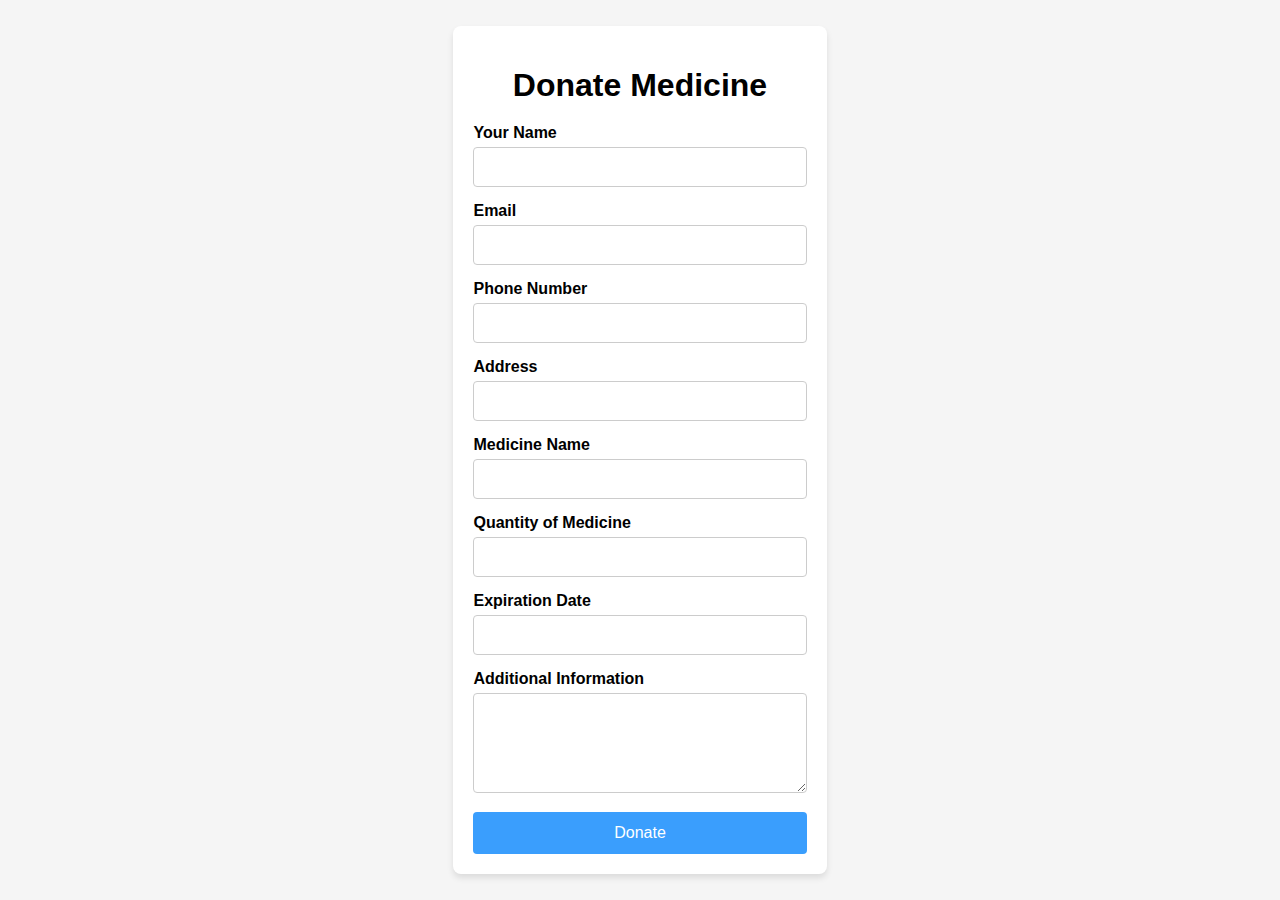
<file: donate_medicine.html>
<!DOCTYPE html>
<html lang="en">
<head>
  <meta charset="UTF-8">
  <meta name="viewport" content="width=device-width, initial-scale=1.0">
  <title>Donate Medicine Form</title>
    <style>
    body {
      font-family: Arial, sans-serif;
      background-color: #f5f5f5;
      margin: 0;
      padding: 0;
      display: flex;
      justify-content: center;
      align-items: center;
      height: 100vh;
    }
    .container {
      max-width: 400px;
      background-color: #fff;
      border-radius: 8px;
      box-shadow: 0 4px 6px rgba(0, 0, 0, 0.1);
      padding: 20px;
    }
    h1 {
      text-align: center;
      margin-bottom: 20px;
    }
    label {
      display: block;
      font-weight: bold;
      margin-bottom: 5px;
    }
    input[type="text"],
    select,
    textarea {
      width: 100%;
      padding: 10px;
      margin-bottom: 15px;
      border: 1px solid #ccc;
      border-radius: 4px;
      box-sizing: border-box;
      font-size: 16px;
    }
    textarea {
      resize: vertical;
      height: 100px;
    }
    input[type="submit"] {
      background-color: #3a9efd;
      color: #fff;
      padding: 12px 20px;
      border: none;
      border-radius: 4px;
      cursor: pointer;
      font-size: 16px;
      transition: background-color 0.3s ease;
      width: 100%;
    }
    input[type="submit"]:hover {
      background-color: #45a049;
    }

    .popup {
    position: fixed;
    top: 50%;
    left: 50%;
    transform: translate(-50%, -50%);
    background: #fff;
    width: 500px;
    height: 300px;
    box-shadow: 0 25px 50px #3e4491,
    0 0 0 1000px #3a9efd;
    display: flex;
    flex-direction: column;
    justify-content: center;
    align-items: center;
    padding: 40px;
    visibility: hidden;
    border-radius: 5px;
}

.popup.active {
    visibility: visible;
}

.popup h2 {
    font-size: 24px;
    font-weight: 500;
    margin-bottom: 20px;
}

.close {
    position: absolute;
    top: 15px;
    right: 15px;
    padding: 10px;
    background: #3e4491;
    color: #fff;
    cursor: pointer;
    border-radius: 5px;
    font-size: 16px;
}

#my-canvas{
    position: fixed;
    top: 0;
    left: 0;
    width: 100%;
    height: 100vh;
    z-index: 100000;
    visibility: hidden;
    pointer-events: none;
}

#my-canvas.active{
    visibility: visible;
}
  </style>
</head>
<body>
  <div class="container">
    <h1>Donate Medicine</h1>
    <form action="/submit_medicine_donation" method="post">
      <label for="name">Your Name</label>
      <input type="text" id="name" name="name" required>

      <label for="email">Email</label>
      <input type="text" id="email" name="email" required>

      <label for="phone">Phone Number</label>
      <input type="text" id="phone" name="phone" required>

      <label for="address">Address</label>
      <input type="text" id="address" name="address" required>

      <label for="medicine_name">Medicine Name</label>
      <input type="text" id="medicine_name" name="medicine_name" required>

      <label for="medicine_quantity">Quantity of Medicine</label>
      <input type="text" id="medicine_quantity" name="medicine_quantity" required>

      <label for="expiration_date">Expiration Date</label>
      <input type="text" id="expiration_date" name="expiration_date">

      <label for="additional_info">Additional Information</label>
      <textarea id="additional_info" name="additional_info"></textarea>

      <input type="submit" value="Donate" class="donate-btn">
    </form>
  </div>
  <div class="popup">
    <h2></h2>
    <b class="close">X</b>
  </div>
  <canvas id="my-canvas"></canvas>
  <script src="confetti.js"></script>
  <script>
    const donateBtn = document.querySelector(".donate-btn");
    const myCanvas = document.getElementById("my-canvas");
    const popup = document.querySelector(".popup");
    const popupText = popup.querySelector("h2");
    const close = popup.querySelector(".close");

    function showPopup() {
      let first = `Congratulations! You are one step ahead in bringing a change.`;
      popupText.innerHTML = "<center>" + first + "</center>";
      popup.classList.add("active");
      myCanvas.classList.add("active");

      //calling confetti
      var confettiSettings = { target: "my-canvas" };
      var confetti = new ConfettiGenerator(confettiSettings);
      confetti.render();
    }

    function hidePopup() {
      popup.classList.remove("active");
      myCanvas.classList.remove("active");
    }

    function closeTab() {
    window.close(); // Close the current tab (browser window)
  }

    donateBtn.addEventListener("click", function(event) {
      event.preventDefault(); // Prevent form submission for demonstration purposes

      // Your submit button logic here (e.g., checking if the input is correct, etc.)
      // Once the submit button is clicked and the input is correct, call the showPopup() function
      showPopup();
    });

    close.addEventListener("click", function() {
    hidePopup();
    closeTab(); // Call the closeTab() function to close the tab
  });
  </script>
</body>
</html>
</file>
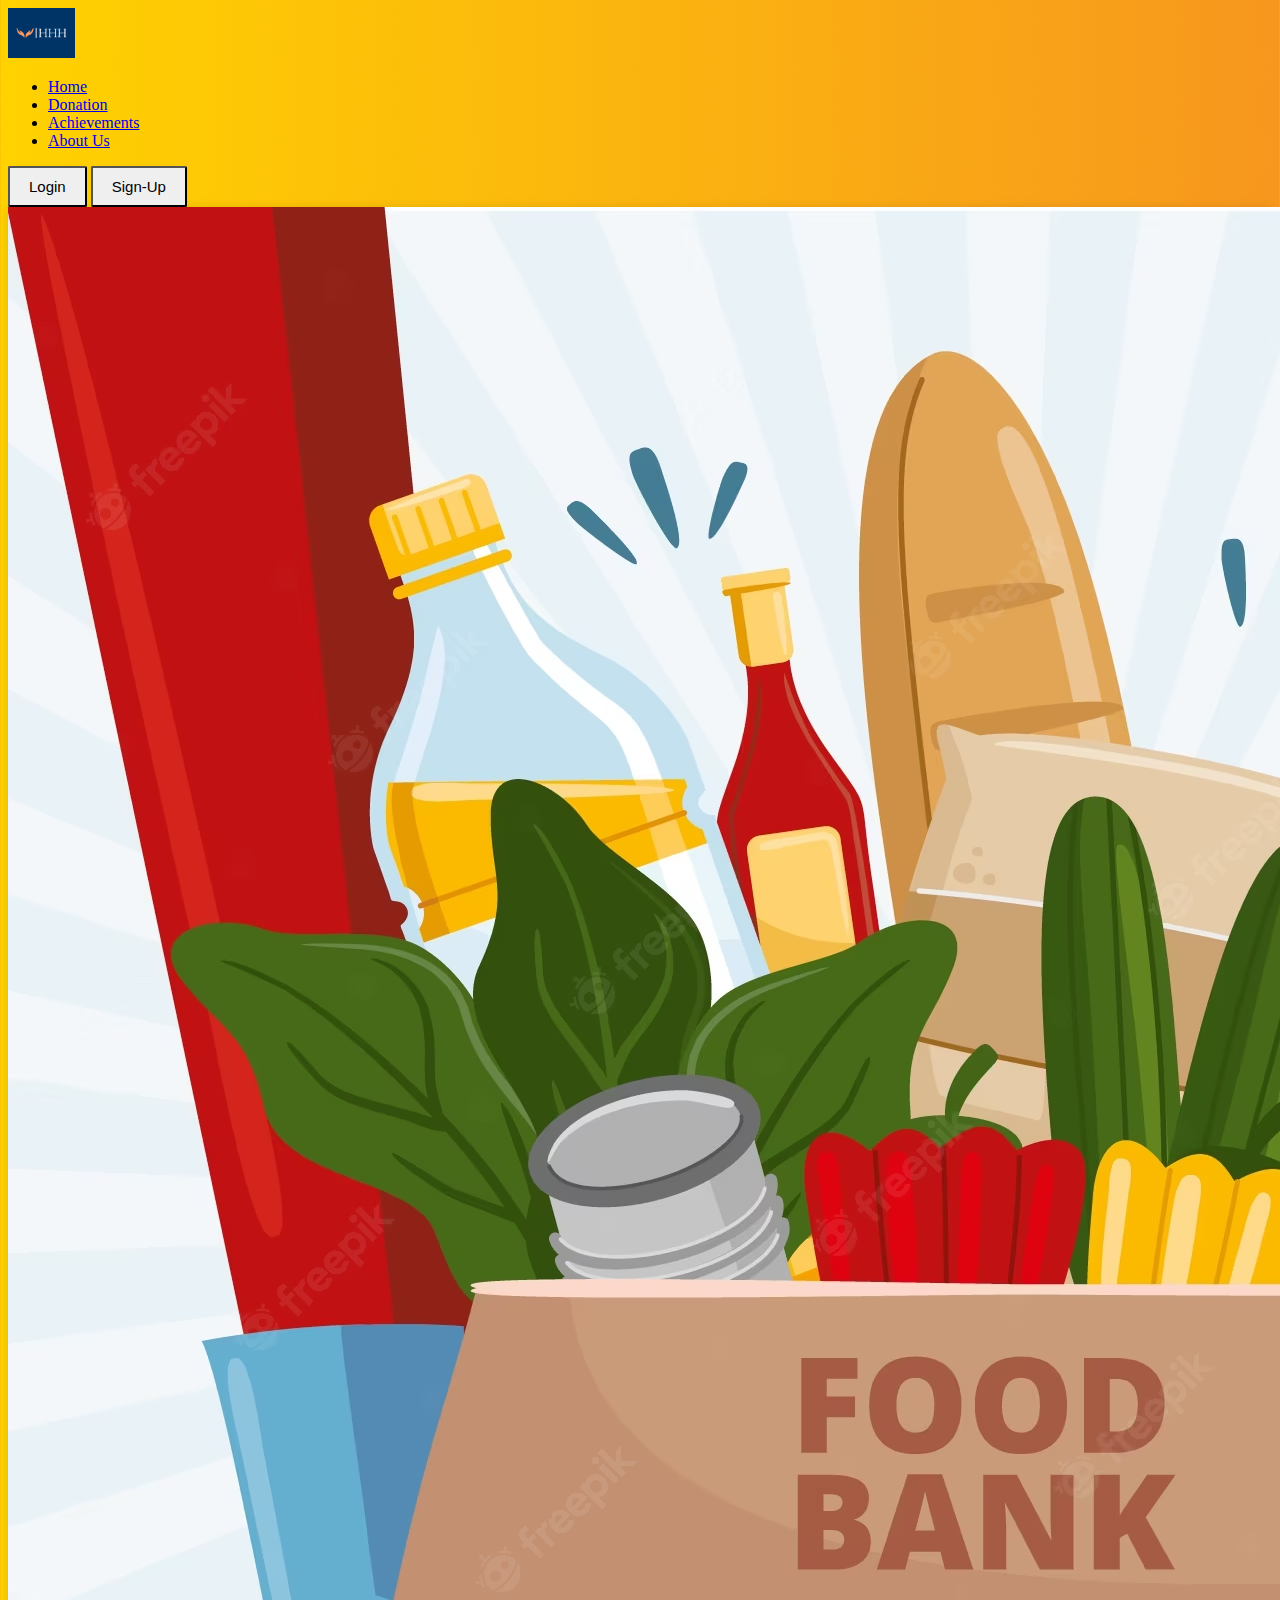
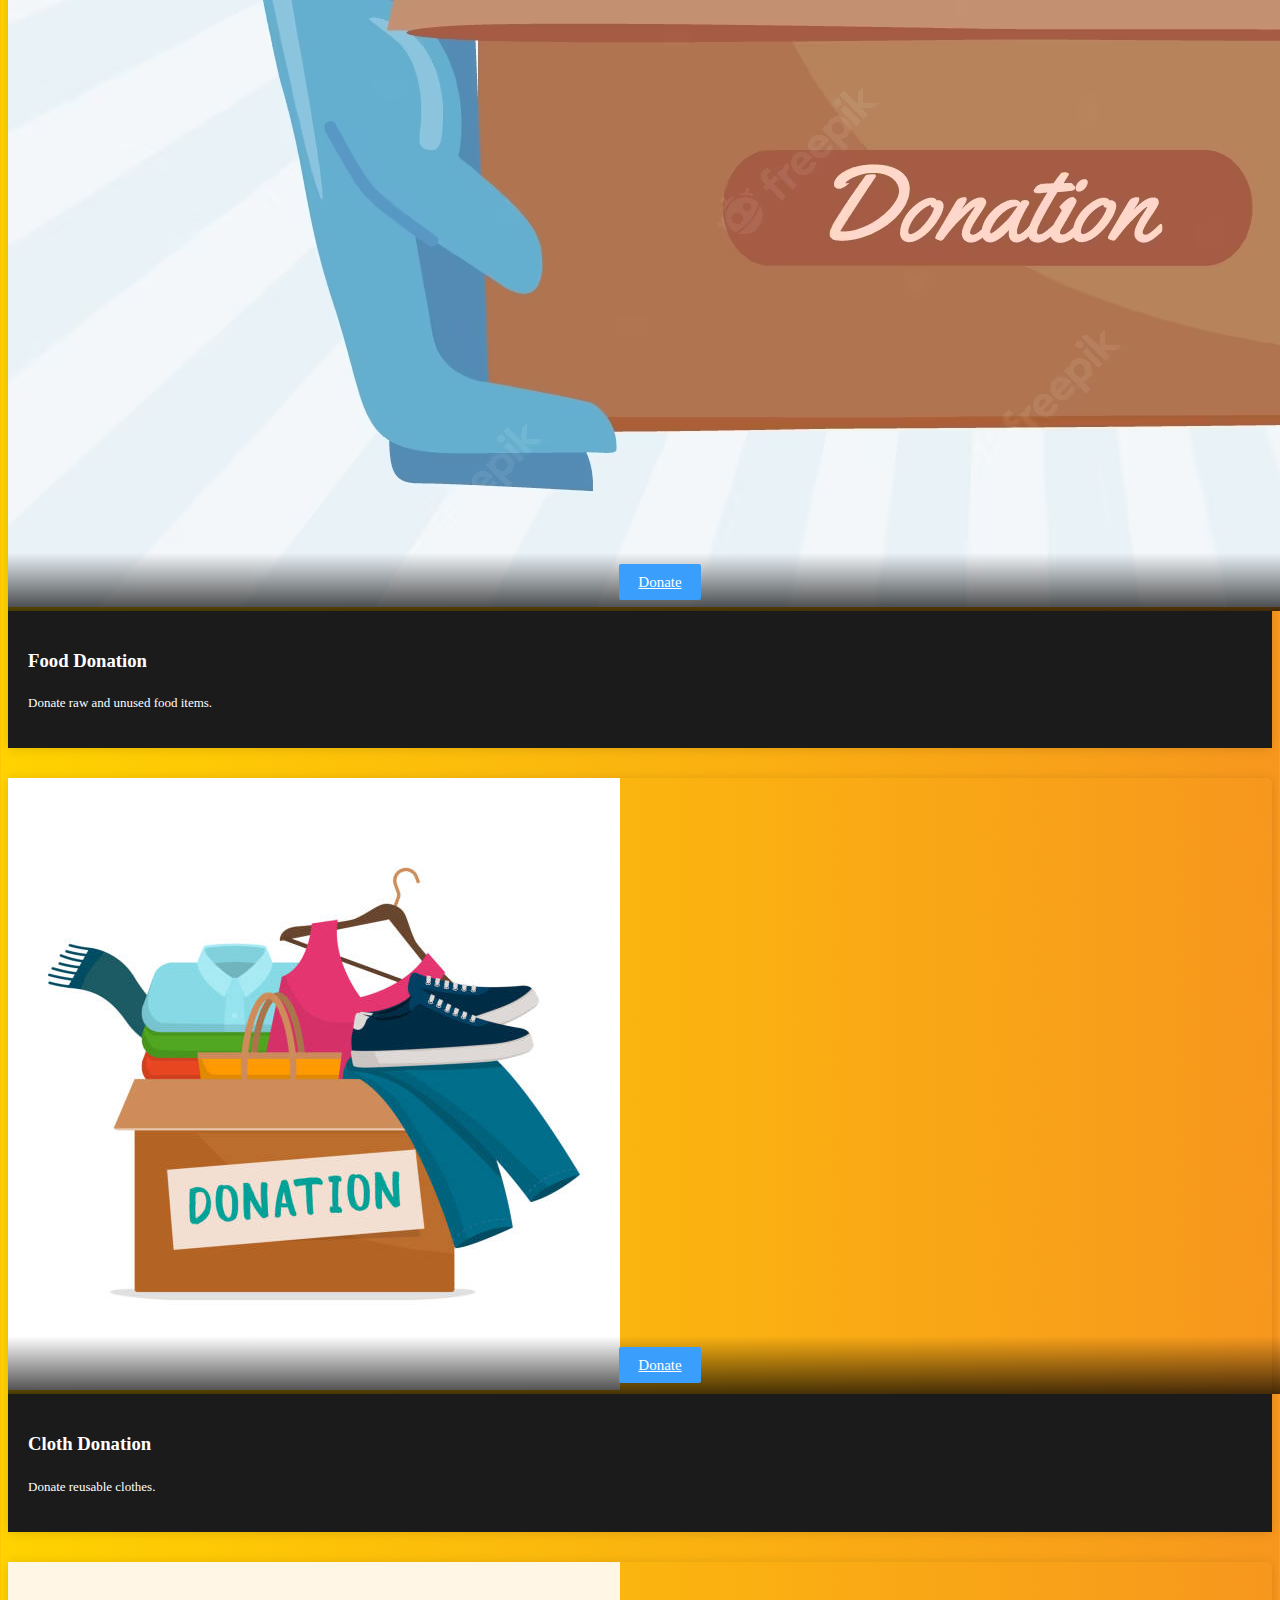
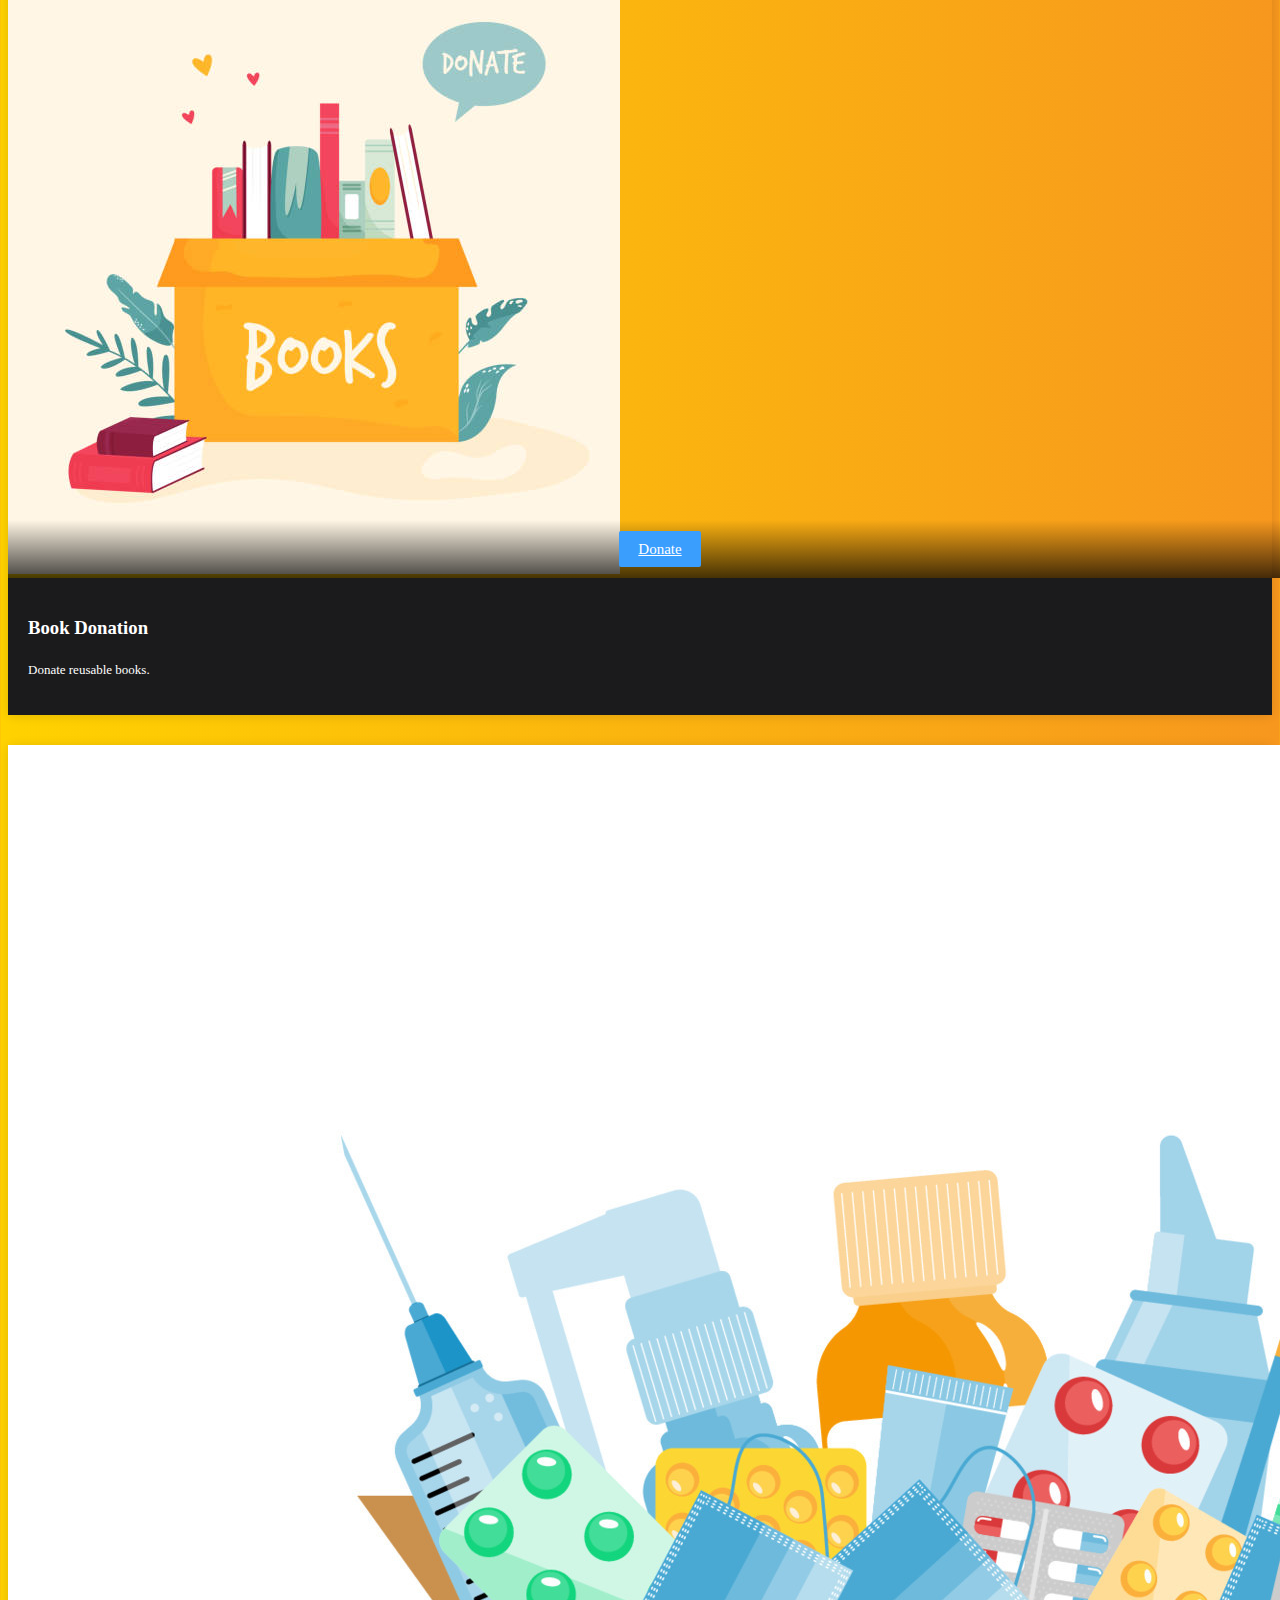
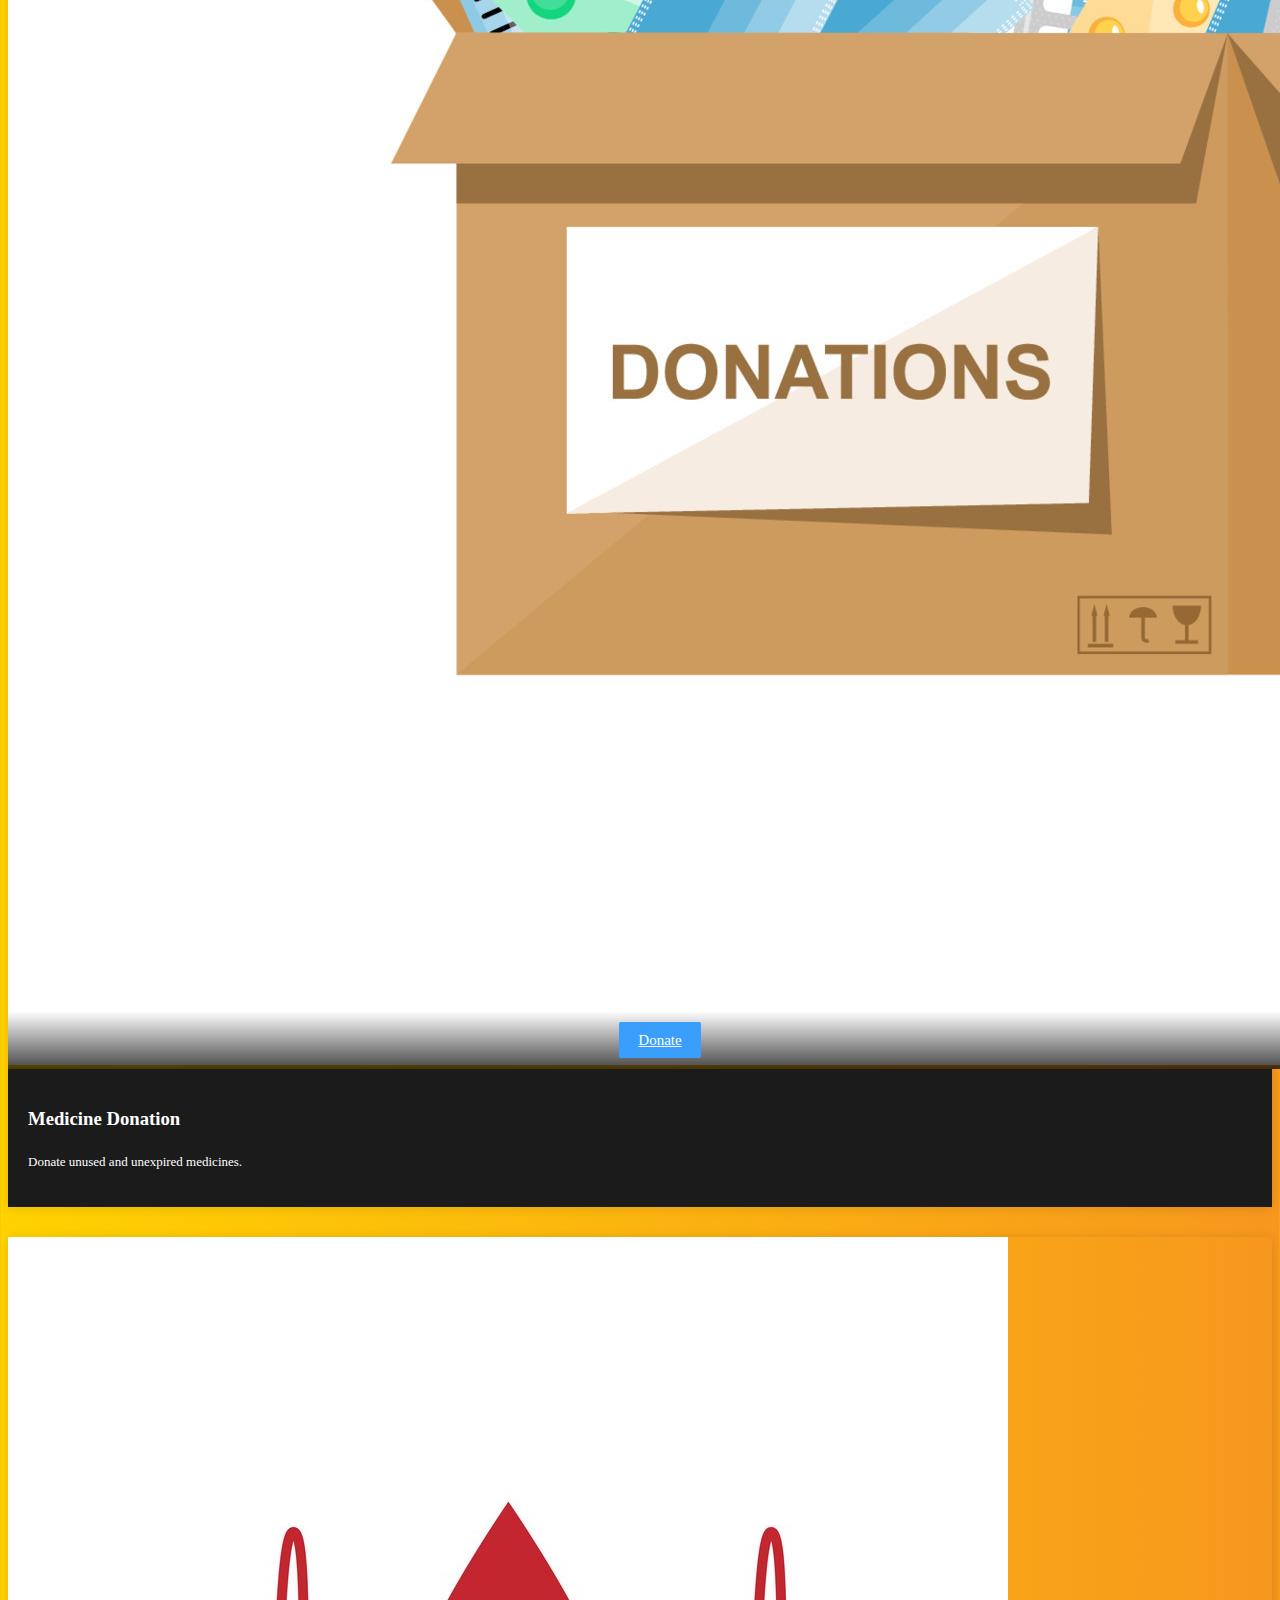
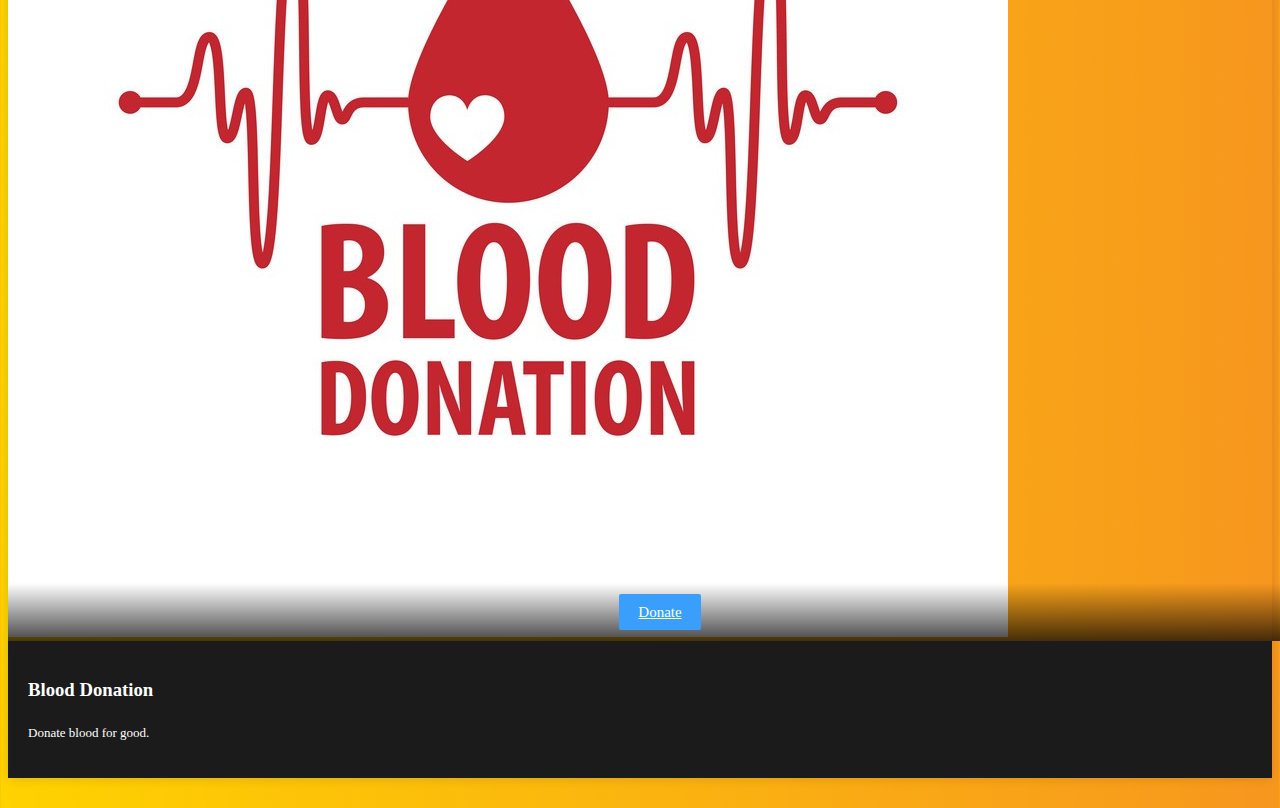
<file: donation.html>
<!DOCTYPE html>
<html lang="en">

<head>
  <meta charset="UTF-8">
  <meta name="viewport" content="width=device-width, initial-scale=1.0">
  <title>Donation</title>
  <link href="https://cdn.jsdelivr.net/npm/bootstrap@5.3.1/dist/css/bootstrap.min.css" rel="stylesheet"
    integrity="sha384-4bw+/aepP/YC94hEpVNVgiZdgIC5+VKNBQNGCHeKRQN+PtmoHDEXuppvnDJzQIu9" crossorigin="anonymous">
    <link href="donation_style.css" rel="stylesheet">

</head>

<body>
  <!--navbar-->
  <header class="p-3 text-bg-dark">
    <div class="container">
      <div class="d-flex flex-wrap align-items-center justify-content-center justify-content-lg-start">
        <a href="landing.html" class="d-flex align-items-center mb-2 mb-lg-0 text-white text-decoration-none">
          <img src="./images/logo.jpeg" height="50px">
        </a>

        <ul class="nav col-12 col-lg-auto me-lg-auto mb-2 justify-content-center mb-md-0">
          <li><a href="landing.html" class="nav-link px-2 text-secondary">Home</a></li>
          <li><a href="donation.html" class="nav-link px-2 text-white">Donation</a></li>
          <li><a href="achievement.html" class="nav-link px-2 text-white">Achievements</a></li>
          <li><a href="about_us.html" class="nav-link px-2 text-white">About Us</a></li>
        </ul>

        <div class="text-end">
          <a href="login.html"><button type="button" class="btn btn-outline-light me-2">Login</button></a>
          <a href="signup.html"><button type="button" class="btn btn-warning">Sign-up</button></a>
        </div>
      </div>
    </div>
  </header>

  <div class="album py-5">
  <div class="container">
    <div class="row">
        <div class="col-xs-6 col-xl-4">
            <div class="card borderless-card">
                <div class="profile-card">
                    <img class="img-fluid" src="./images/food.avif" alt="food Donation">
                    <div class="card-block">

                        <a href="donate_food.html" class="btn btn-info " target="_blank">Donate</a>
                    </div>
                </div>
                <div class="card-footer bg-inverse">
                  <div class="row text-center">
                  <div class="card-block">
                    <h3>Food Donation</h3>
                    <p>Donate raw and unused food items.</p>
                  </div>
                </div>
                </div>
            </div>
        </div>
        <div class="col-xs-6 col-xl-4">
            <div class="card borderless-card">
                <div class="profile-card">
                    <img class="img-fluid" src="./images/cloth.jpg" alt="cloth donation">
                    <div class="card-block">

                        <a href="donate_clothes.html" class="btn btn-info " target="_blank">Donate</a>
                    </div>
                </div>
                <div class="card-footer bg-inverse">
                    <div class="row text-center">
                        <div class="card-block">
                          <h3>Cloth Donation</h3>
                          <p>Donate reusable clothes.</p>
                        </div>

                    </div>
                </div>
            </div>
        </div>
        <div class="col-xs-6 col-xl-4">
            <div class="card borderless-card">
                <div class="profile-card">
                    <img class="img-fluid" src="./images/books.jpg" alt="book donation">
                    <div class="card-block">

                        <a href="donate_books.html" class="btn btn-info " target="_blank">Donate</a>
                    </div>
                </div>
                <div class="card-footer bg-inverse">
                    <div class="row text-center">
                      <div class="card-block">
                        <h3>Book Donation</h3>
                        <p>Donate reusable books.</p>
                      </div>
                    </div>
                </div>
            </div>
        </div>
    </div>

    <div class="row">
      <div class="col-xs-6 col-xl-4">
          <div class="card borderless-card">
              <div class="profile-card">
                  <img class="img-fluid" src="./images/medicine.jpg" alt="medicine Donation">
                  <div class="card-block">

                      <a href="donate_medicine.html" class="btn btn-info " target="_blank">Donate</a>
                  </div>
              </div>
              <div class="card-footer bg-inverse">
                <div class="row text-center">
                <div class="card-block">
                  <h3>Medicine Donation</h3>
                  <p>Donate unused and unexpired medicines.</p>
                </div>
              </div>
              </div>
          </div>
      </div>
      <div class="col-xs-6 col-xl-4">
          <div class="card borderless-card">
              <div class="profile-card">
                  <img class="img-fluid" src="./images/blood.jpg" alt="blood donation">
                  <div class="card-block">

                      <a href="donate_blood.html" class="btn btn-info " target="_blank">Donate</a>
                  </div>
              </div>
              <div class="card-footer bg-inverse">
                  <div class="row text-center">
                      <div class="card-block">
                        <h3>Blood Donation</h3>
                        <p>Donate blood for good.</p>
                      </div>

                  </div>
              </div>
          </div>
      </div>

  </div>
</div>
</div>

  <script src="https://cdn.jsdelivr.net/npm/bootstrap@5.3.1/dist/js/bootstrap.bundle.min.js"
    integrity="sha384-HwwvtgBNo3bZJJLYd8oVXjrBZt8cqVSpeBNS5n7C8IVInixGAoxmnlMuBnhbgrkm"
    crossorigin="anonymous">
  </script>
</body>

</html>
</file>
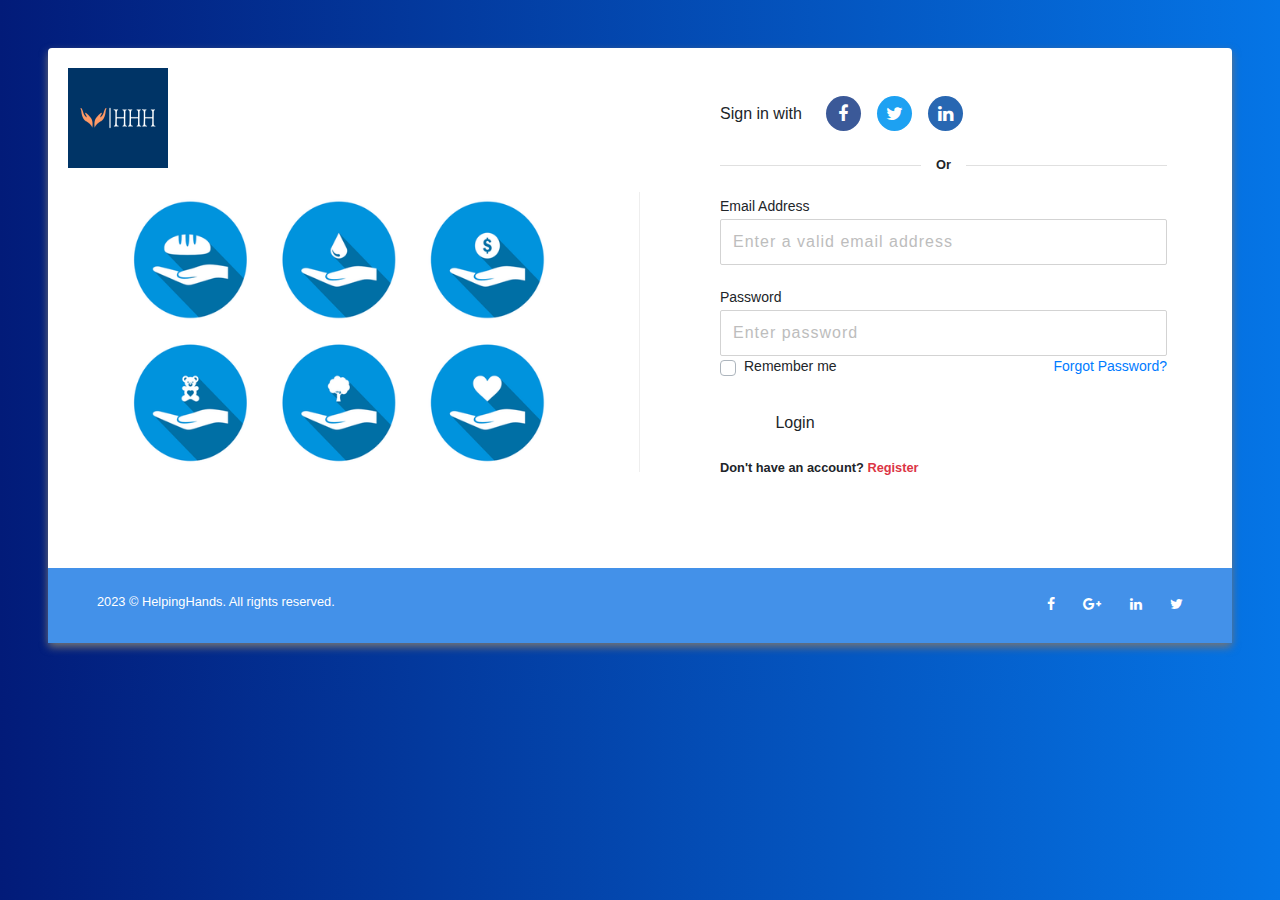
<file: login.html>
<!DOCTYPE html>
<html lang="en">
<head>
    <meta charset="UTF-8">
    <meta name="viewport" content="width=device-width, initial-scale=1.0">
    <link rel="stylesheet" href="login_signup.css">
    <link rel="stylesheet" href="https://stackpath.bootstrapcdn.com/bootstrap/4.3.1/css/bootstrap.min.css">
    <link rel="stylesheet" href="https://cdnjs.cloudflare.com/ajax/libs/font-awesome/4.7.0/css/font-awesome.min.css">
    <title>Login</title>
</head>
<body>
    <script src="https://stackpath.bootstrapcdn.com/bootstrap/4.3.1/js/bootstrap.bundle.min.js"></script>
    <script src="https://cdnjs.cloudflare.com/ajax/libs/jquery/3.2.1/jquery.min.js"></script>
    <div class="container-fluid px-1 px-md-5 px-lg-1 px-xl-5 py-5 mx-auto">
        <div class="card card0 border-0">
            <div class="row d-flex">
                <div class="col-lg-6">
                    <div class="card1 pb-5">
                        <div class="row">
                            <img src="./images/logo.jpeg" class="logo">
                        </div>
                        <div class="row px-3 justify-content-center mt-4 mb-5 border-line">
                            <img src="./images/image.webp" class="image">
                        </div>
                    </div>
                </div>
                <div class="col-lg-6">
                    <div class="card2 card border-0 px-4 py-5">
                        <div class="row mb-4 px-3">
                            <h6 class="mb-0 mr-4 mt-2">Sign in with</h6>
                            <div class="facebook text-center mr-3"><div class="fa fa-facebook"></div></div>
                            <div class="twitter text-center mr-3"><div class="fa fa-twitter"></div></div>
                            <div class="linkedin text-center mr-3"><div class="fa fa-linkedin"></div></div>
                        </div>
                        <div class="row px-3 mb-4">
                            <div class="line"></div>
                            <small class="or text-center">Or</small>
                            <div class="line"></div>
                        </div>
                        <div class="row px-3">
                            <label class="mb-1"><h6 class="mb-0 text-sm">Email Address</h6></label>
                            <input class="mb-4" type="text" name="email" placeholder="Enter a valid email address">
                        </div>
                        <div class="row px-3">
                            <label class="mb-1"><h6 class="mb-0 text-sm">Password</h6></label>
                            <input type="password" name="password" placeholder="Enter password">
                        </div>
                        <div class="row px-3 mb-4">
                            <div class="custom-control custom-checkbox custom-control-inline">
                                <input id="chk1" type="checkbox" name="chk" class="custom-control-input"> 
                                <label for="chk1" class="custom-control-label text-sm">Remember me</label>
                            </div>
                            <a href="#" class="ml-auto mb-0 text-sm">Forgot Password?</a>
                        </div>
                        <div class="row mb-3 px-3">
                            <button type="submit" class="btn btn-blue text-center">Login</button>
                        </div>
                        <div class="row mb-4 px-3">
                            <small class="font-weight-bold">Don't have an account? <a href="signup.html" class="text-danger ">Register</a></small>
                        </div>
                    </div>
                </div>
            </div>
            <div class="bg-blue py-4">
                <div class="row px-3">
                    <small class="ml-4 ml-sm-5 mb-2">2023 &copy; HelpingHands. All rights reserved.</small>
                    <div class="social-contact ml-4 ml-sm-auto">
                        <span class="fa fa-facebook mr-4 text-sm"></span>
                        <span class="fa fa-google-plus mr-4 text-sm"></span>
                        <span class="fa fa-linkedin mr-4 text-sm"></span>
                        <span class="fa fa-twitter mr-4 mr-sm-5 text-sm"></span>
                    </div>
                </div>
            </div>
        </div>
    </div>
    
    </html>
</body>
</html>
</file>
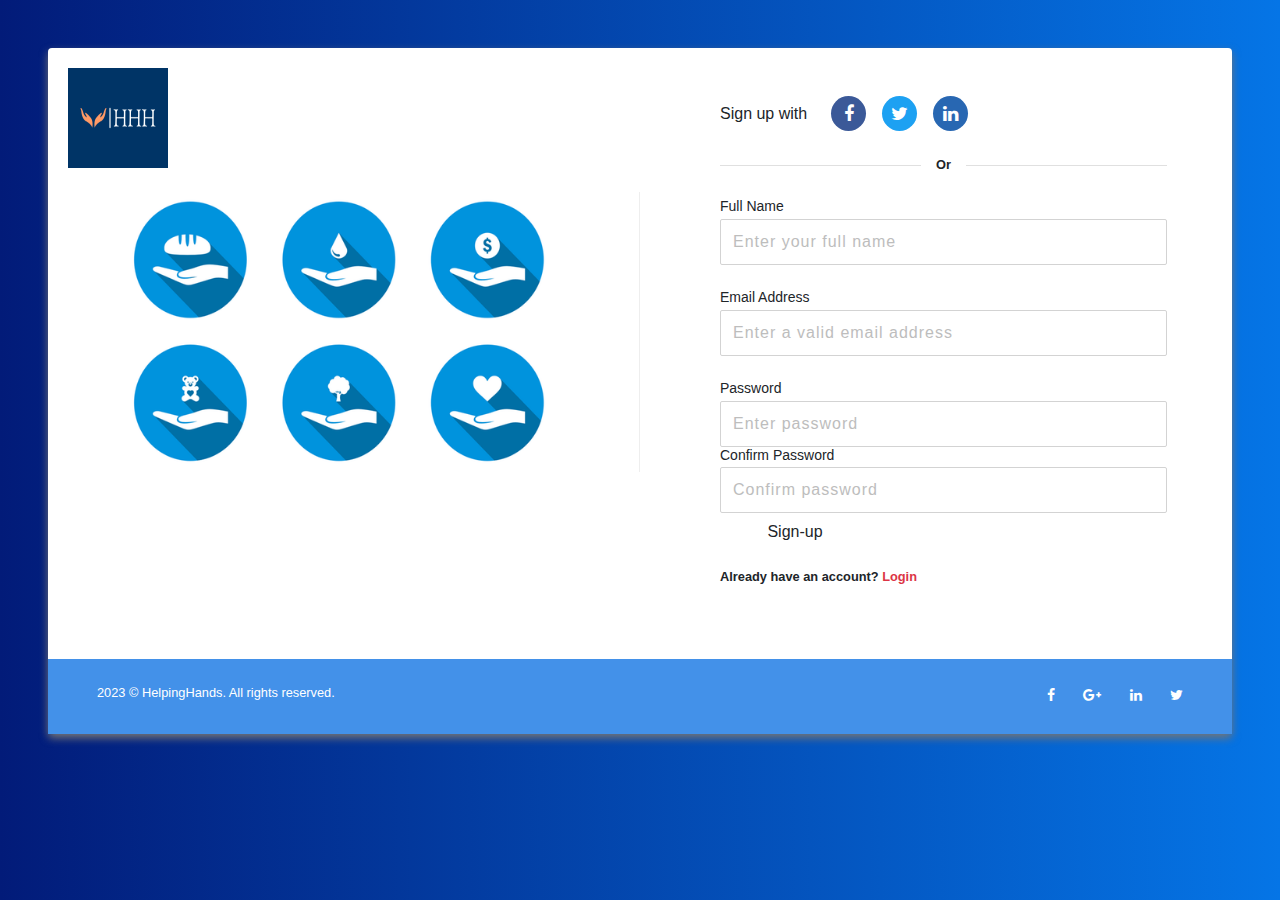
<file: signup.html>
<!DOCTYPE html>
<html lang="en">
<head>
    <meta charset="UTF-8">
    <meta name="viewport" content="width=device-width, initial-scale=1.0">
    <link rel="stylesheet" href="login_signup.css">
    <link rel="stylesheet" href="https://stackpath.bootstrapcdn.com/bootstrap/4.3.1/css/bootstrap.min.css">
    <link rel="stylesheet" href="https://cdnjs.cloudflare.com/ajax/libs/font-awesome/4.7.0/css/font-awesome.min.css">
    <title>Signup</title>
</head>
<body>
    <script src="https://stackpath.bootstrapcdn.com/bootstrap/4.3.1/js/bootstrap.bundle.min.js"></script>
    <script src="https://cdnjs.cloudflare.com/ajax/libs/jquery/3.2.1/jquery.min.js"></script>
    <div class="container-fluid px-1 px-md-5 px-lg-1 px-xl-5 py-5 mx-auto">
        <div class="card card0 border-0">
            <div class="row d-flex">
                <div class="col-lg-6">
                    <div class="card1 pb-5">
                        <div class="row">
                            <img src="./images/logo.jpeg" class="logo">
                        </div>
                        <div class="row px-3 justify-content-center mt-4 mb-5 border-line">
                            <img src="./images/image.webp" class="image">
                        </div>
                    </div>
                </div>
                <div class="col-lg-6">
                    <div class="card2 card border-0 px-4 py-5">
                        <div class="row mb-4 px-3">
                            <h6 class="mb-0 mr-4 mt-2">Sign up with</h6>
                            <div class="facebook text-center mr-3"><div class="fa fa-facebook"></div></div>
                            <div class="twitter text-center mr-3"><div class="fa fa-twitter"></div></div>
                            <div class="linkedin text-center mr-3"><div class="fa fa-linkedin"></div></div>
                        </div>
                        <div class="row px-3 mb-4">
                            <div class="line"></div>
                            <small class="or text-center">Or</small>
                            <div class="line"></div>
                        </div>
                        <div class="row px-3">
                            <label class="mb-1"><h6 class="mb-0 text-sm">Full Name</h6></label>
                            <input class="mb-4" type="text" name="fullname" placeholder="Enter your full name">
                        </div>
                        <div class="row px-3">
                            <label class="mb-1"><h6 class="mb-0 text-sm">Email Address</h6></label>
                            <input class="mb-4" type="text" name="email" placeholder="Enter a valid email address">
                        </div>
                        <div class="row px-3">
                            <label class="mb-1"><h6 class="mb-0 text-sm">Password</h6></label>
                            <input type="password" name="password" placeholder="Enter password">
                        </div>
                        <div class="row px-3">
                            <label class="mb-1"><h6 class="mb-0 text-sm">Confirm Password</h6></label>
                            <input type="password" name="password" placeholder="Confirm password">
                        </div>
 
                        <div class="row mb-3 px-3">
                            <button type="submit" class="btn btn-blue text-center">Sign-up</button>
                        </div>
                        <div class="row mb-4 px-3">
                            <small class="font-weight-bold">Already have an account? <a href="login.html" class="text-danger ">Login</a></small>
                        </div>
                    </div>
                </div>
            </div>
            <div class="bg-blue py-4">
                <div class="row px-3">
                    <small class="ml-4 ml-sm-5 mb-2">2023 &copy; HelpingHands. All rights reserved.</small>
                    <div class="social-contact ml-4 ml-sm-auto">
                        <span class="fa fa-facebook mr-4 text-sm"></span>
                        <span class="fa fa-google-plus mr-4 text-sm"></span>
                        <span class="fa fa-linkedin mr-4 text-sm"></span>
                        <span class="fa fa-twitter mr-4 mr-sm-5 text-sm"></span>
                    </div>
                </div>
            </div>
        </div>
    </div>
    
    </html>
</body>
</html>
</file>
<file: style1.css>
body{

overflow: hidden;
}
.header{
  display: flex;
  gap: 150px;
  justify-content: center;
  align-items: center;
}

.home{
  color: black;
  font-size: 20px;
}
.about{
  color: black;
  font-size: 20px;
}
.projects{
  color: black;
  font-size: 20px;
}

.make-a-donation{
  color: black;
  font-size: 18px;
}

@media only screen and (max-width: 900px) {
  .navbar{
    flex-direction: column;
    gap:0px;
  }
}

.landing-page{
  display: flex;
  height: 600px;
  gap: 10px;
  justify-content: center;
  margin-left: 50px;
  margin-right: 50px;
  margin-top: 30px;
  margin-bottom: 30px;
}
.intro{
  display: flex;
  flex-direction: column;
  justify-content: center;
  align-items: center;
}
.intro > p{
  font-size: 30px;
}
.image{
  height: 50px;
  width: 50px;
}
.imaage{
  height: 550px;
  width: 1390px;
}
.col-md-7{
  display: flex;
  flex-direction: column;
  justify-content: center;
  align-items: center;
}


.l1 {
  position: relative;
  height: 800px;
}
@media screen and (max-width: 768px) {
  .l3,
  .l1 {
    height: 700px;
  }
}
.l3,.l1 {
  height: 600px;
}
.l3 .l2,
.l1 .l2 {
  position: absolute !important;
  width: 100%;
  top: 0;
  left: 0;
  bottom: 0;
  right: 0;
  z-index: 1;
  background: rgba(0, 0, 0, 0.2);
}

.l2 {
  position: absolute !important;
  width: 100%;
  top: 0;
  left: 0;
  bottom: 0;
  right: 0;
  z-index: 1;
  background: rgba(66, 64, 64, 0.9);
  background: rgba(0, 0, 0, 0.2);
}

.l3 {
  background-size: cover;
  position: relative;
}
@media screen and (max-width: 768px) {
  .l3 {
    heifght: inherit;
    padding: 3em 0;
  }
}
.l3 .btn {
  padding: 1em 2em;
  opacity: .9;
}
.l3 {
  height: 600px;

}
@media screen and (max-width: 768px) {
  .l3 {
    heifght: inherit;
    padding: 3em 0;
  }
}
.l3  {
  top: 50%;
  position: absolute;
  width: 100%;
  margin-top: -80px;
  z-index: 2;
  color: #fff;
}
@media screen and (max-width: 768px) {
  .l3  {
    padding-left: 15px;
    padding-right: 15px;
  }
}
.l3 h2 {
  color: #fff;
  text-transform: uppercase;
  font-size: 60px;
  margin-bottom: 10px;
  font-weight: 300 !important;
}
.l3 h2 strong {
  font-weight: 700;
}
@media screen and (max-width: 768px) {
  .l3 h2 {
    font-size: 40px;
  }
}
.l3{
  display: block;
  margin-bottom: 30px;
  font-size: 28px;
  letter-spacing: 1px;
}
</file>
<file: donation_style.css>
body{
    background: #F7971E;
    background: -webkit-linear-gradient(to right, #FFD200, #F7971E);
    background: linear-gradient(to right, #FFD200, #F7971E); 
    

}

.card {
    border-radius: 5px;
    box-shadow: 0 1px 11px 0 rgba(0, 0, 0, 0.12);
    border: none;
    margin-bottom: 30px;
}
.profile-card {
    position: relative;
}
.profile-card .card-block {
    text-align: center;
    color: #fff;
    position: absolute;
    bottom: 0;
    text-align: center;
    width: 100%;
    background: linear-gradient(transparent, rgba(0,0,0,0.72));
}

.card-block {
    padding: 1.25rem;
}

.card .card-block p {
    line-height: 25px;
}
@media only screen and (min-width: 1400px){
    p {
        font-size: 14px;
    }
}
p {
    font-size: 13px;
}
.btn-info {
    background-color: #3a9efd;
    border-color: #3a9efd;
    color: #fff;
    cursor: pointer;
    transition: all ease-in 0.3s;
}
.btn {
    border-radius: 2px;
    text-transform: capitalize;
    font-size: 15px;
    padding: 10px 19px;
    cursor: pointer;
}
.card .card-footer {
    background-color: #fff;
    border-top: none;
}
.profile-card ~ .card-footer {
    padding: 0;
}
.bg-inverse {
    background-color: #1b1b1c !important;
    color: #fff;
}
</file>
<file: login_signup.css>
body{
    color: #000;
    overflow-x: hidden;
    background: #0575E6;
    background: -webkit-linear-gradient(to right, #021B79, #0575E6); 
    background: linear-gradient(to right, #021B79, #0575E6); 
}

.card0 {
    box-shadow: 0px 4px 8px 0px #757575;
    border-radius: 0px;
}

.card2 {
    margin: 0px 40px;
}

.logo {
    width: 100px;
    height: 100px;
    margin-top: 20px;
    margin-left: 35px;
}

.image {
    width: 440px;
    height: 280px;
}

.border-line {
    border-right: 1px solid #EEEEEE;
}

.facebook {
    background-color: #3b5998;
    color: #fff;
    font-size: 18px;
    padding-top: 5px;
    border-radius: 50%;
    width: 35px;
    height: 35px;
    cursor: pointer;
}

.twitter {
    background-color: #1DA1F2;
    color: #fff;
    font-size: 18px;
    padding-top: 5px;
    border-radius: 50%;
    width: 35px;
    height: 35px;
    cursor: pointer;
}

.linkedin {
    background-color: #2867B2;
    color: #fff;
    font-size: 18px;
    padding-top: 5px;
    border-radius: 50%;
    width: 35px;
    height: 35px;
    cursor: pointer;
}

.line {
    height: 1px;
    width: 45%;
    background-color: #E0E0E0;
    margin-top: 10px;
}

.or {
    width: 10%;
    font-weight: bold;
}

.text-sm {
    font-size: 14px !important;
}

::placeholder {
    color: #BDBDBD;
    opacity: 1;
    font-weight: 300
}

:-ms-input-placeholder {
    color: #BDBDBD;
    font-weight: 300
}

::-ms-input-placeholder {
    color: #BDBDBD;
    font-weight: 300
}

input, textarea {
    padding: 10px 12px 10px 12px;
    border: 1px solid lightgrey;
    border-radius: 2px;
    margin-bottom: 5px;
    margin-top: 2px;
    width: 100%;
    box-sizing: border-box;
    color: #2C3E50;
    font-size: 14px;
    letter-spacing: 1px;
}

input:focus, textarea:focus {
    -moz-box-shadow: none !important;
    -webkit-box-shadow: none !important;
    box-shadow: none !important;
    border: 1px solid #304FFE;
    outline-width: 0;
}

button:focus {
    -moz-box-shadow: none !important;
    -webkit-box-shadow: none !important;
    box-shadow: none !important;
    outline-width: 0;
}

a {
    color: inherit;
    cursor: pointer;
}

.btn-blue {
    background-color: #1A237E;
    width: 150px;
    color: #669ac4;
    border-radius: 2px;
}

.btn-blue:hover {
    background-color: #4787cf;
    cursor: pointer;
}

.bg-blue {
    color: #fff;
    background-color: #4391e9;
}

@media screen and (max-width: 991px) {
    .logo {
        margin-left: 0px;
    }

    .image {
        width: 400px;
        height: 200px;
    }

    .border-line {
        border-right: none;
    }

    .card2 {
        border-top: 1px solid #EEEEEE !important;
        margin: 0px 15px;
    }
}
</file>
